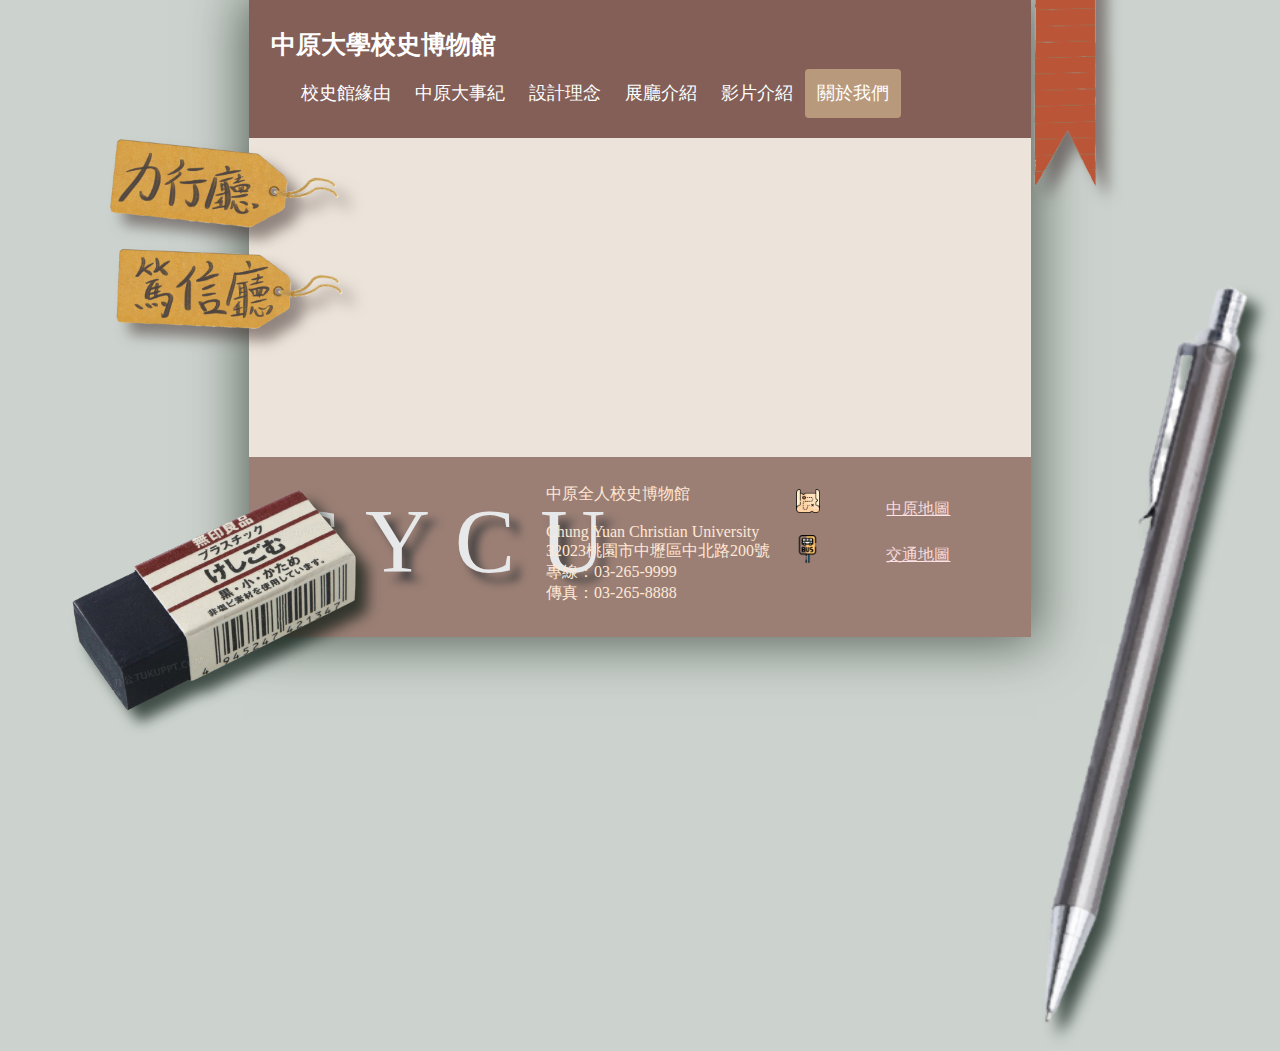
<file: Midterm/aboutUs.html>
<!DOCTYPE html>
<html lang="en">
<head>
    <meta charset="UTF-8">
    <meta http-equiv="X-UA-Compatible" content="IE=edge">
    <meta name="viewport" content="width=device-width, initial-scale=1.0">
    <title>aboutUs</title>
    <link rel="stylesheet" href="common.css">
    <style>
    </style>
</head>
<body>
    <div class="pen">
        <a href="index.html"><img src="img/筆.png"></a>
    </div>
    <div class="eraser">
        <a href="index.html"><img src="img/橡皮擦.png"></a>
    </div>
    <div class="bookmark">
        <a href="index.html"><img src="img/大書籤.png"></a>
    </div>  
    <div class="bookmark1">
        <a href="exhibition1.html"><img src="img/書籤1.png"></a>
    </div>
    <div class="bookmark2">
        <a href="exhibition2.html"><img src="img/書籤2.png"></a>
    </div>

    <div class="section">
        <header>
            <div class="header">
              <a href="index.html" class="logo">中原大學校史博物館</a>
              <div class="header-right">
                <a href="reason.html">校史館緣由</a>
                <a href="memorabilia.html">中原大事紀</a>
                <a href="designConcept.html">設計理念</a>
  
               <div class="dropdown">
                   <button class="dropbtn">展廳介紹
                   <i class="fa fa-caret-down"></i></button>             
                <div class="dropdown-content">
                  <a href="exhibition1.html">力行廳</a>
                  <a href="exhibition2.html">篤信廳</a>
                </div>
              </div>
  
                <a href="video.html">影片介紹</a>
                <a class="active" href="aboutUs.html">關於我們</a>
              </div>
            </div>
        </header>
        <iframe width="560" height="315" src="https://www.youtube.com/embed/mrKqDB1s8DA" title="YouTube video player" frameborder="0" allow="accelerometer; autoplay; clipboard-write; encrypted-media; gyroscope; picture-in-picture" allowfullscreen></iframe>


        <footer> 
          <div class="containerfooter">
            <div class="footertxt">
              CYCU
            </div>
            <div class="txt2">
              中原全人校史博物館<br>
              <br>
              Chung Yuan Christian University<br>
              32023桃園市中壢區中北路200號<br>
              專線：03-265-9999<br>
              傳真：03-265-8888
            </div>
            <div class="icon">
              <a href="https://www.cycu.edu.tw/campus.html" target="blank"><img src="img/map.png" alt="中原地圖" width="10%"></a>
              <div class="txt3"><a href="https://www.cycu.edu.tw/campus.html" target="blank">中原地圖</a></div>
              <br>
              <br>
              <a href="https://www.cycu.edu.tw/map.html" target="blank" class="bus"><img src="img/bus-stop.png" width="12%" ></a>
              <div class="txt3"><a href="https://www.cycu.edu.tw/map.html" target="blank">交通地圖</a></div>
            </div>
        
          </div>
        
        </footer>
    </div>
</body>
</html>
</file>
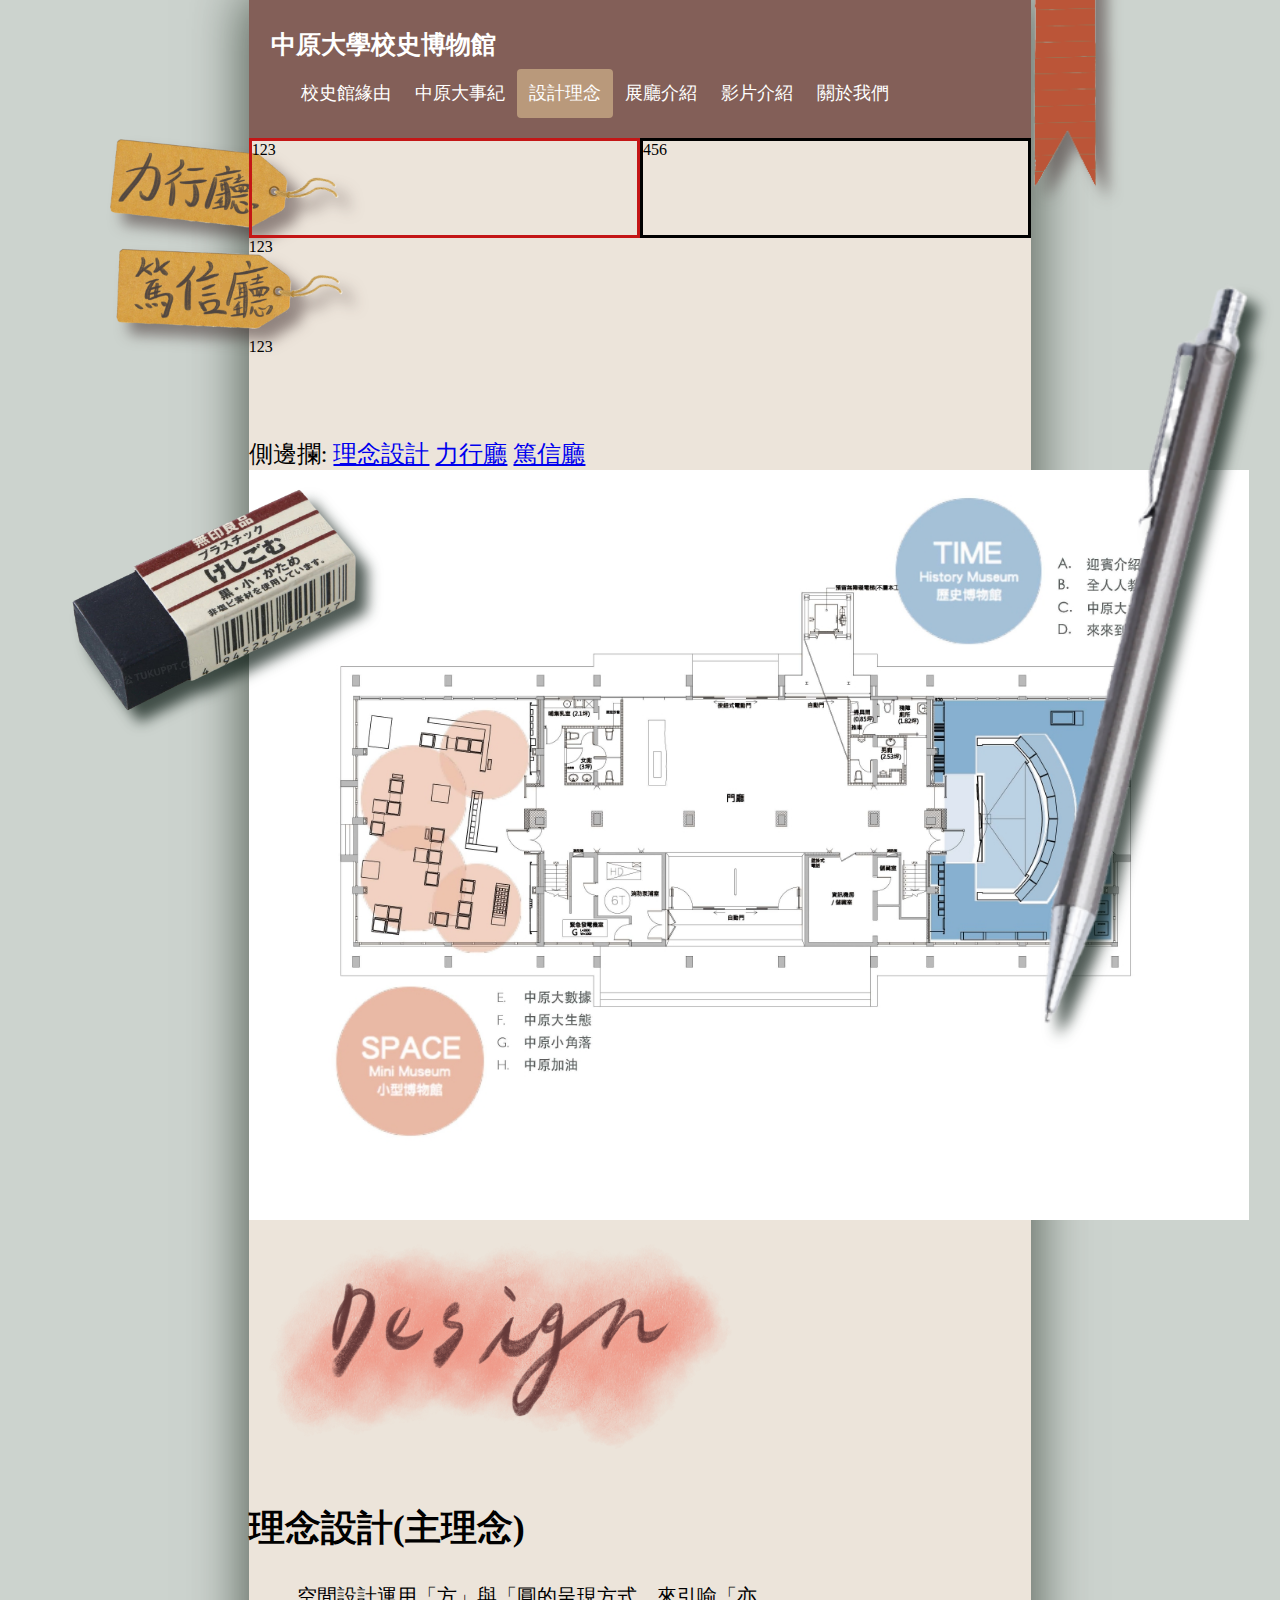
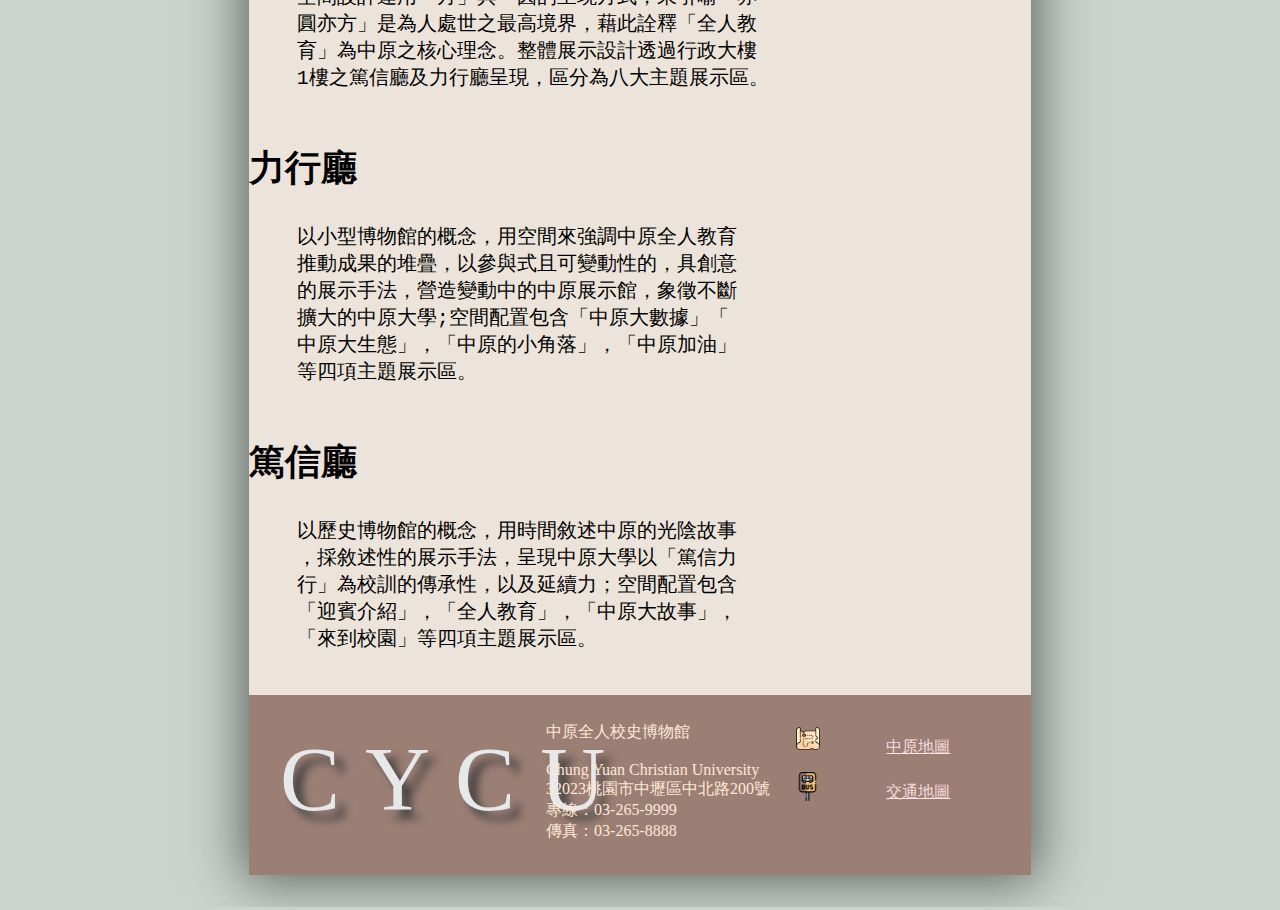
<file: Midterm/designConcept.html>
<!DOCTYPE html>
<html lang="en">
<head>
    <meta charset="UTF-8">
    <meta http-equiv="X-UA-Compatible" content="IE=edge">
    <meta name="viewport" content="width=device-width, initial-scale=1.0">
    <title>中原大事紀</title>
    <link rel="stylesheet" href="common.css">
    <link rel="stylesheet" href="designConcept.css">
    <style>
        .txt1{
            font-size:x-large;
        }
        .asd{
            font-size:x-large;
        }
    </style>
</head>
<body>
    <div class="pen">
        <a href="index.html"><img src="img/筆.png"></a>
    </div>
    <div class="eraser">
        <a href="index.html"><img src="img/橡皮擦.png"></a>
    </div>
    <div class="bookmark">
        <a href="index.html"><img src="img/大書籤.png"></a>
    </div>  
    <div class="bookmark1">
        <a href="exhibition1.html"><img src="img/書籤1.png"></a>
    </div>
    <div class="bookmark2">
        <a href="exhibition2.html"><img src="img/書籤2.png"></a>
    </div>


    <div class="section">
        <header>
            <div class="header">
              <a href="index.html" class="logo">中原大學校史博物館</a>
              <div class="header-right">
                <a href="reason.html">校史館緣由</a>
                <a href="memorabilia.html">中原大事紀</a>
                <a class="active" href="designConcept.html">設計理念</a>
  
               <div class="dropdown">
                   <button class="dropbtn">展廳介紹
                   <i class="fa fa-caret-down"></i></button>             
                <div class="dropdown-content">
                  <a href="exhibition1.html">力行廳</a>
                  <a href="exhibition2.html">篤信廳</a>
                </div>
              </div>
  
                <a href="video.html">影片介紹</a>
                <a href="aboutUs.html">關於我們</a>
              </div>
            </div>
          </header>

<div class="container">
  <div class="boxA">
    <div class="boxA1">
      123
    </div>
    <div class="boxA2">
      456
    </div>
  </div>
  <div class="boxB">
    123
  </div>
  <div class="boxC">
    123
  </div>
</div>






        <aside class="asd">
            側邊攔:
            <a href="#one">理念設計</a> 
            <a href="#two">力行廳</a> 
            <a href="#three">篤信廳</a> 
        </aside>
        <img src="img/平面圖.jpg" width="1000px"  alt="校史館平面圖" >
        <div class="txt1">
            <div>
                <img src="img/design.png" width="500px">
                <h2 id="one">理念設計(主理念)</h2>
                <pre>
    空間設計運用「方」與「圓的呈現方式，來引喻「亦
    圓亦方」是為人處世之最高境界，藉此詮釋「全人教
    育」為中原之核心理念。整體展示設計透過行政大樓
    1樓之篤信廳及力行廳呈現，區分為八大主題展示區。
                </pre>
            </div>
            <div>
                <h2 id="two">力行廳</h2>
                <pre>
    以小型博物館的概念，用空間來強調中原全人教育
    推動成果的堆疊，以參與式且可變動性的，具創意
    的展示手法，營造變動中的中原展示館，象徵不斷
    擴大的中原大學;空間配置包含「中原大數據」「
    中原大生態」，「中原的小角落」，「中原加油」
    等四項主題展示區。
                </pre>
            </div>
            <div>
                <h2 id="three">篤信廳</h2>
                <pre>
    以歷史博物館的概念，用時間敘述中原的光陰故事
    ，採敘述性的展示手法，呈現中原大學以「篤信力
    行」為校訓的傳承性，以及延續力；空間配置包含
    「迎賓介紹」，「全人教育」，「中原大故事」，
    「來到校園」等四項主題展示區。
                </pre>
            </div>
        </div>
        <footer> 
            <div class="containerfooter">
              <div class="footertxt">
                CYCU
              </div>
              <div class="txt2">
                中原全人校史博物館<br>
                <br>
                Chung Yuan Christian University<br>
                32023桃園市中壢區中北路200號<br>
                專線：03-265-9999<br>
                傳真：03-265-8888
              </div>
              <div class="icon">
                <a href="https://www.cycu.edu.tw/campus.html" target="blank"><img src="img/map.png" alt="中原地圖" width="10%"></a>
                <div class="txt3"><a href="https://www.cycu.edu.tw/campus.html" target="blank">中原地圖</a></div>
                <br>
                <br>
                <a href="https://www.cycu.edu.tw/map.html" target="blank" class="bus"><img src="img/bus-stop.png" width="12%" ></a>
                <div class="txt3"><a href="https://www.cycu.edu.tw/map.html" target="blank">交通地圖</a></div>
              </div>
          
            </div>
          
          </footer>
    </div>
</body>
</html>
</file>
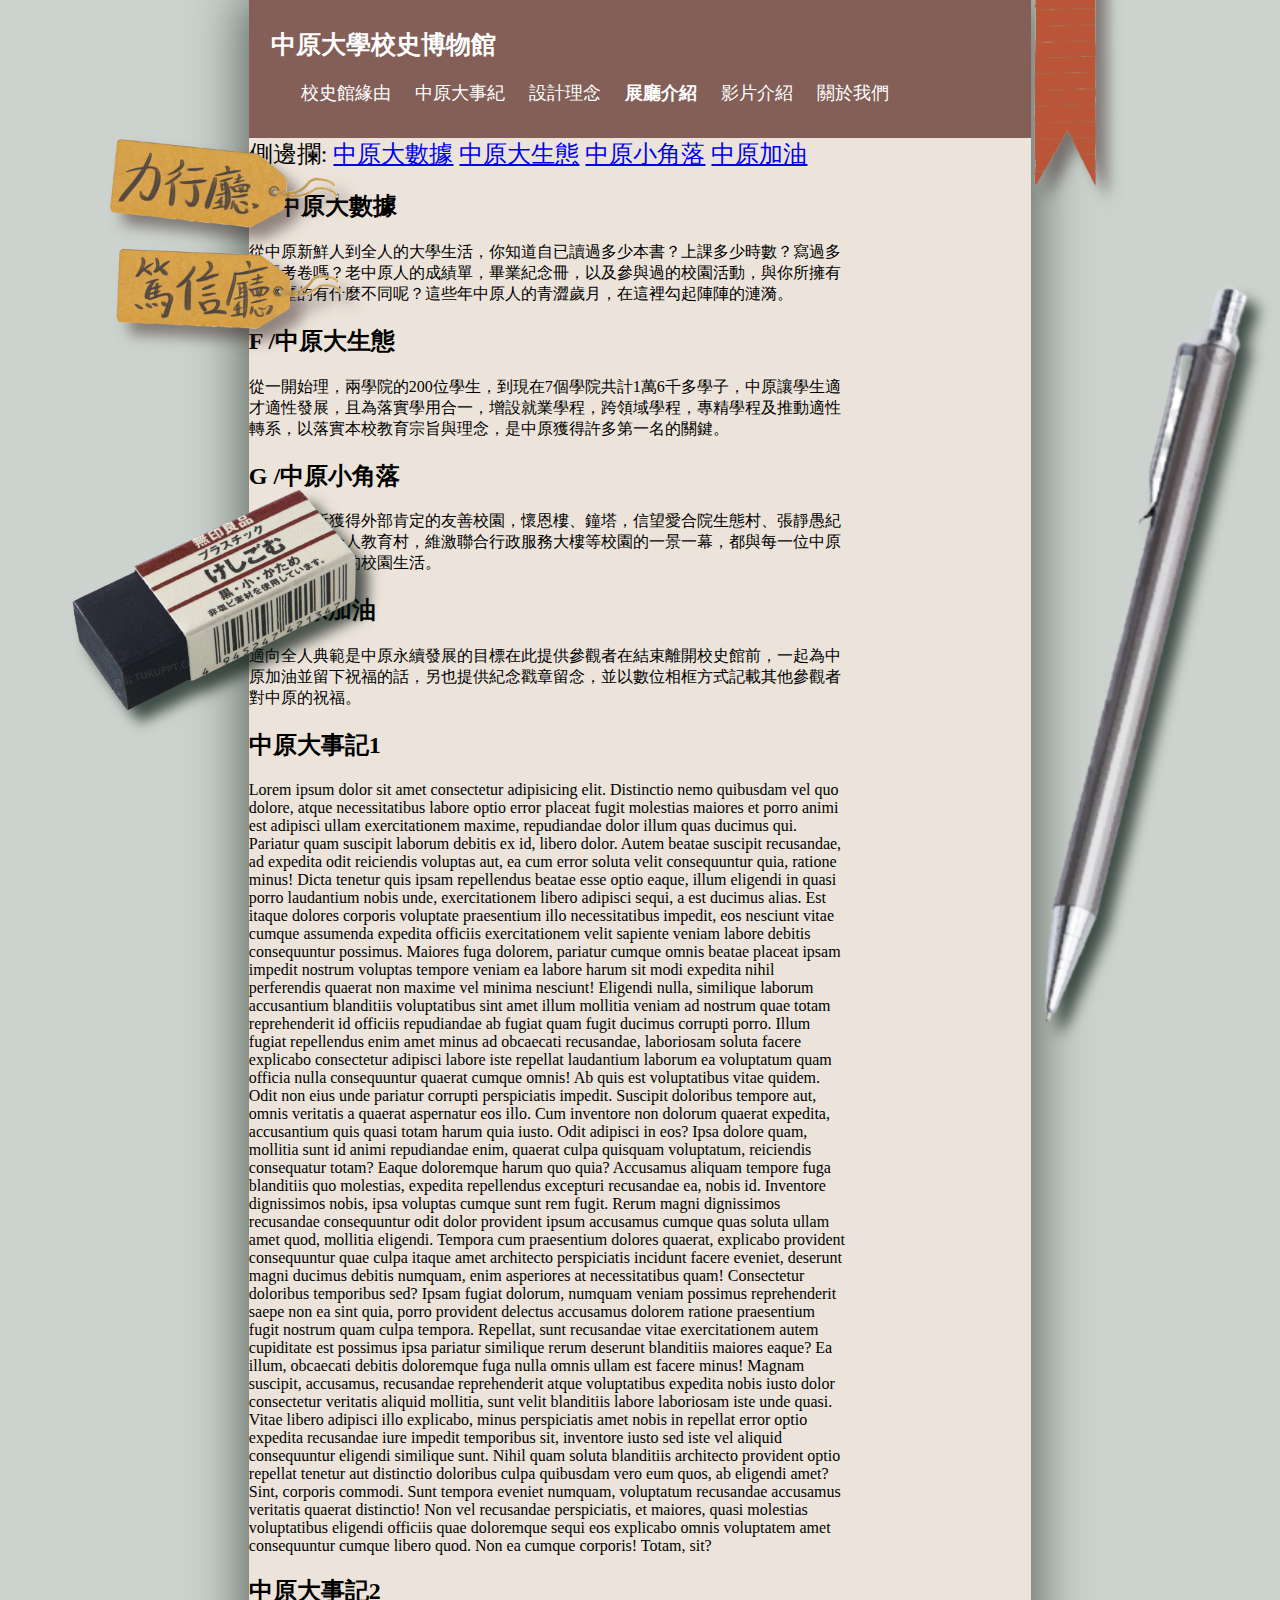
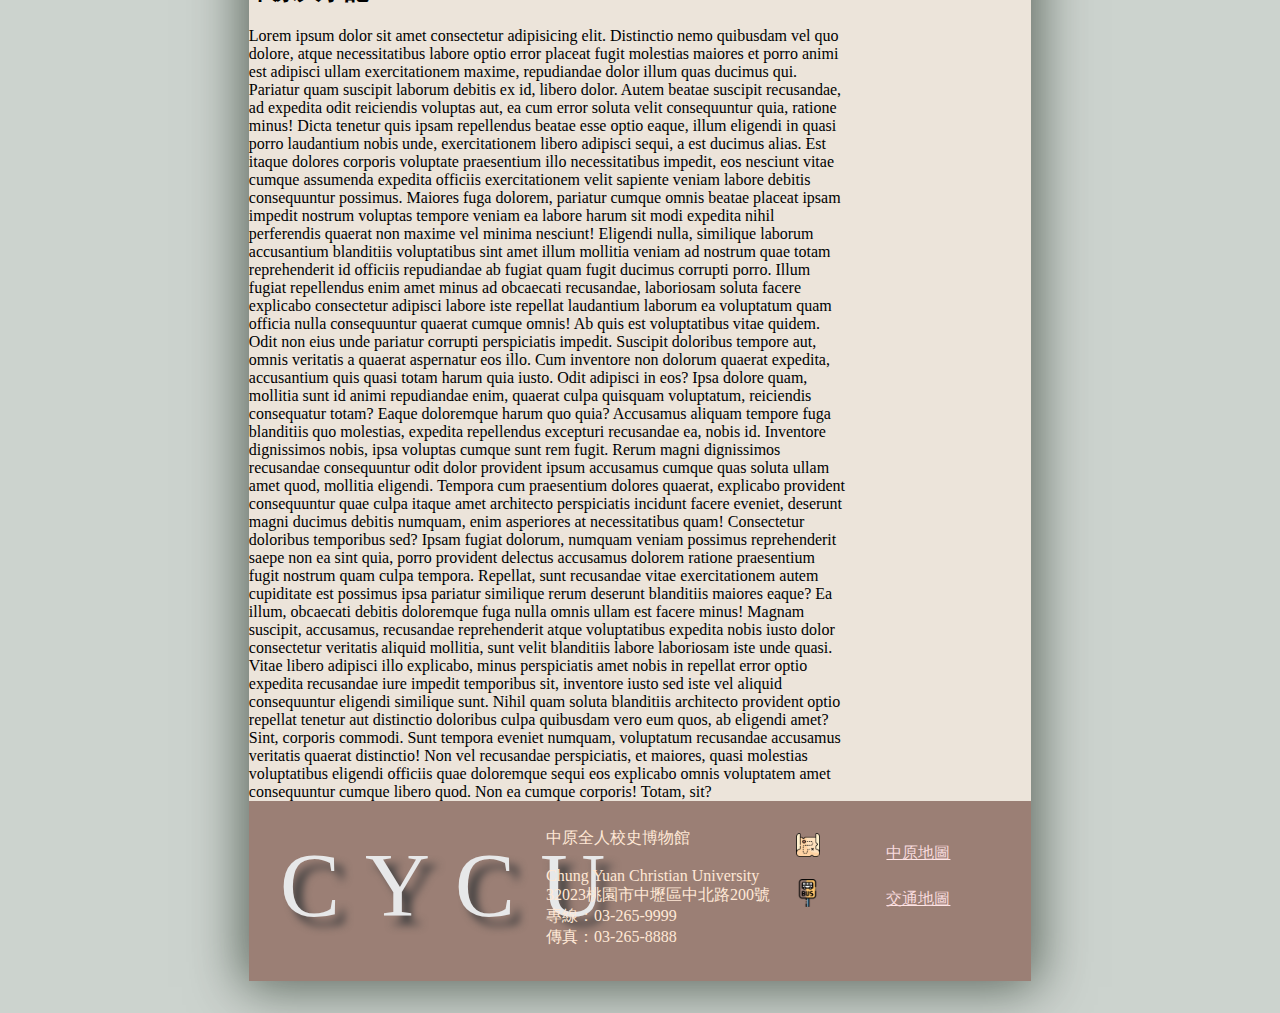
<file: Midterm/exhibition1.html>
<!DOCTYPE html>
<html lang="en">
<head>
    <meta charset="UTF-8">
    <meta http-equiv="X-UA-Compatible" content="IE=edge">
    <meta name="viewport" content="width=device-width, initial-scale=1.0">
    <title>力行廳</title>
    <link rel="stylesheet" href="common.css">
    <style>
    .container{
        width: 600px;
    }
    .asd{
        font-size:x-large;
    }       
    </style>
</head>
<body>
    <div class="pen">
        <a href="index.html"><img src="img/筆.png"></a>
    </div>
    <div class="eraser">
        <a href="index.html"><img src="img/橡皮擦.png"></a>
    </div>
    <div class="bookmark">
        <a href="index.html"><img src="img/大書籤.png"></a>
    </div>  
    <div class="bookmark1">
        <a href="exhibition1.html"><img src="img/書籤1.png"></a>
    </div>
    <div class="bookmark2">
        <a href="exhibition2.html"><img src="img/書籤2.png"></a>
    </div>
    <div class="section">
        <header>
            <div class="header">
              <a href="index.html" class="logo">中原大學校史博物館</a>
              <div class="header-right">
                <a href="reason.html">校史館緣由</a>
                <a href="memorabilia.html">中原大事紀</a>
                <a href="designConcept.html">設計理念</a>
  
               <div class="dropdown">
                   <button class="dropbtn"><b>展廳介紹</b>
                   <i class="fa fa-caret-down"></i></button>             
                <div class="dropdown-content">
                  <a class="active" href="exhibition1.html">力行廳</a>
                  <a href="exhibition2.html">篤信廳</a>
                </div>
              </div>
  
                <a href="video.html">影片介紹</a>
                <a href="aboutUs.html">關於我們</a>
              </div>
            </div>
          </header>
        <aside class="asd">
            側邊攔:
            <a href="#E">中原大數據</a> 
            <a href="#F">中原大生態</a> 
            <a href="#G">中原小角落</a> 
            <a href="#H">中原加油</a>
        </aside>
        <div class="container">
            <h2 id="E">E /中原大數據</h2>
            從中原新鮮人到全人的大學生活，你知道自已讀過多少本書？上課多少時數？寫過多少張考卷嗎？老中原人的成績單，畢業紀念冊，以及參與過的校園活動，與你所擁有或經歷的有什麼不同呢？這些年中原人的青澀歲月，在這裡勾起陣陣的漣漪。
            <h2 id="F">F /中原大生態</h2>
            從一開始理，兩學院的200位學生，到現在7個學院共計1萬6千多學子，中原讓學生適才適性發展，且為落實學用合一，增設就業學程，跨領域學程，專精學程及推動適性轉系，以落實本校教育宗旨與理念，是中原獲得許多第一名的關鍵。
            <h2 id="G">G /中原小角落</h2>
            中原是一所獲得外部肯定的友善校園，懷恩樓、鐘塔，信望愛合院生態村、張靜愚紀念圖書館，全人教育村，維激聯合行政服務大樓等校園的一景一幕，都與每一位中原人共織出璀璨的校園生活。
            <h2 id="H">H /中原加油</h2>
            適向全人典範是中原永續發展的目標在此提供參觀者在結束離開校史館前，一起為中原加油並留下祝福的話，另也提供紀念戳章留念，並以數位相框方式記載其他參觀者對中原的祝福。
            <h2>中原大事記1</h2>
            Lorem ipsum dolor sit amet consectetur adipisicing elit. Distinctio nemo quibusdam vel quo dolore, atque necessitatibus labore optio error placeat fugit molestias maiores et porro animi est adipisci ullam exercitationem maxime, repudiandae dolor illum quas ducimus qui. Pariatur quam suscipit laborum debitis ex id, libero dolor. Autem beatae suscipit recusandae, ad expedita odit reiciendis voluptas aut, ea cum error soluta velit consequuntur quia, ratione minus! Dicta tenetur quis ipsam repellendus beatae esse optio eaque, illum eligendi in quasi porro laudantium nobis unde, exercitationem libero adipisci sequi, a est ducimus alias. Est itaque dolores corporis voluptate praesentium illo necessitatibus impedit, eos nesciunt vitae cumque assumenda expedita officiis exercitationem velit sapiente veniam labore debitis consequuntur possimus. Maiores fuga dolorem, pariatur cumque omnis beatae placeat ipsam impedit nostrum voluptas tempore veniam ea labore harum sit modi expedita nihil perferendis quaerat non maxime vel minima nesciunt! Eligendi nulla, similique laborum accusantium blanditiis voluptatibus sint amet illum mollitia veniam ad nostrum quae totam reprehenderit id officiis repudiandae ab fugiat quam fugit ducimus corrupti porro. Illum fugiat repellendus enim amet minus ad obcaecati recusandae, laboriosam soluta facere explicabo consectetur adipisci labore iste repellat laudantium laborum ea voluptatum quam officia nulla consequuntur quaerat cumque omnis! Ab quis est voluptatibus vitae quidem. Odit non eius unde pariatur corrupti perspiciatis impedit. Suscipit doloribus tempore aut, omnis veritatis a quaerat aspernatur eos illo. Cum inventore non dolorum quaerat expedita, accusantium quis quasi totam harum quia iusto. Odit adipisci in eos? Ipsa dolore quam, mollitia sunt id animi repudiandae enim, quaerat culpa quisquam voluptatum, reiciendis consequatur totam? Eaque doloremque harum quo quia? Accusamus aliquam tempore fuga blanditiis quo molestias, expedita repellendus excepturi recusandae ea, nobis id. Inventore dignissimos nobis, ipsa voluptas cumque sunt rem fugit. Rerum magni dignissimos recusandae consequuntur odit dolor provident ipsum accusamus cumque quas soluta ullam amet quod, mollitia eligendi. Tempora cum praesentium dolores quaerat, explicabo provident consequuntur quae culpa itaque amet architecto perspiciatis incidunt facere eveniet, deserunt magni ducimus debitis numquam, enim asperiores at necessitatibus quam! Consectetur doloribus temporibus sed? Ipsam fugiat dolorum, numquam veniam possimus reprehenderit saepe non ea sint quia, porro provident delectus accusamus dolorem ratione praesentium fugit nostrum quam culpa tempora. Repellat, sunt recusandae vitae exercitationem autem cupiditate est possimus ipsa pariatur similique rerum deserunt blanditiis maiores eaque? Ea illum, obcaecati debitis doloremque fuga nulla omnis ullam est facere minus! Magnam suscipit, accusamus, recusandae reprehenderit atque voluptatibus expedita nobis iusto dolor consectetur veritatis aliquid mollitia, sunt velit blanditiis labore laboriosam iste unde quasi. Vitae libero adipisci illo explicabo, minus perspiciatis amet nobis in repellat error optio expedita recusandae iure impedit temporibus sit, inventore iusto sed iste vel aliquid consequuntur eligendi similique sunt. Nihil quam soluta blanditiis architecto provident optio repellat tenetur aut distinctio doloribus culpa quibusdam vero eum quos, ab eligendi amet? Sint, corporis commodi. Sunt tempora eveniet numquam, voluptatum recusandae accusamus veritatis quaerat distinctio! Non vel recusandae perspiciatis, et maiores, quasi molestias voluptatibus eligendi officiis quae doloremque sequi eos explicabo omnis voluptatem amet consequuntur cumque libero quod. Non ea cumque corporis! Totam, sit?
            <br>
            <h2>中原大事記2</h2>
            Lorem ipsum dolor sit amet consectetur adipisicing elit. Distinctio nemo quibusdam vel quo dolore, atque necessitatibus labore optio error placeat fugit molestias maiores et porro animi est adipisci ullam exercitationem maxime, repudiandae dolor illum quas ducimus qui. Pariatur quam suscipit laborum debitis ex id, libero dolor. Autem beatae suscipit recusandae, ad expedita odit reiciendis voluptas aut, ea cum error soluta velit consequuntur quia, ratione minus! Dicta tenetur quis ipsam repellendus beatae esse optio eaque, illum eligendi in quasi porro laudantium nobis unde, exercitationem libero adipisci sequi, a est ducimus alias. Est itaque dolores corporis voluptate praesentium illo necessitatibus impedit, eos nesciunt vitae cumque assumenda expedita officiis exercitationem velit sapiente veniam labore debitis consequuntur possimus. Maiores fuga dolorem, pariatur cumque omnis beatae placeat ipsam impedit nostrum voluptas tempore veniam ea labore harum sit modi expedita nihil perferendis quaerat non maxime vel minima nesciunt! Eligendi nulla, similique laborum accusantium blanditiis voluptatibus sint amet illum mollitia veniam ad nostrum quae totam reprehenderit id officiis repudiandae ab fugiat quam fugit ducimus corrupti porro. Illum fugiat repellendus enim amet minus ad obcaecati recusandae, laboriosam soluta facere explicabo consectetur adipisci labore iste repellat laudantium laborum ea voluptatum quam officia nulla consequuntur quaerat cumque omnis! Ab quis est voluptatibus vitae quidem. Odit non eius unde pariatur corrupti perspiciatis impedit. Suscipit doloribus tempore aut, omnis veritatis a quaerat aspernatur eos illo. Cum inventore non dolorum quaerat expedita, accusantium quis quasi totam harum quia iusto. Odit adipisci in eos? Ipsa dolore quam, mollitia sunt id animi repudiandae enim, quaerat culpa quisquam voluptatum, reiciendis consequatur totam? Eaque doloremque harum quo quia? Accusamus aliquam tempore fuga blanditiis quo molestias, expedita repellendus excepturi recusandae ea, nobis id. Inventore dignissimos nobis, ipsa voluptas cumque sunt rem fugit. Rerum magni dignissimos recusandae consequuntur odit dolor provident ipsum accusamus cumque quas soluta ullam amet quod, mollitia eligendi. Tempora cum praesentium dolores quaerat, explicabo provident consequuntur quae culpa itaque amet architecto perspiciatis incidunt facere eveniet, deserunt magni ducimus debitis numquam, enim asperiores at necessitatibus quam! Consectetur doloribus temporibus sed? Ipsam fugiat dolorum, numquam veniam possimus reprehenderit saepe non ea sint quia, porro provident delectus accusamus dolorem ratione praesentium fugit nostrum quam culpa tempora. Repellat, sunt recusandae vitae exercitationem autem cupiditate est possimus ipsa pariatur similique rerum deserunt blanditiis maiores eaque? Ea illum, obcaecati debitis doloremque fuga nulla omnis ullam est facere minus! Magnam suscipit, accusamus, recusandae reprehenderit atque voluptatibus expedita nobis iusto dolor consectetur veritatis aliquid mollitia, sunt velit blanditiis labore laboriosam iste unde quasi. Vitae libero adipisci illo explicabo, minus perspiciatis amet nobis in repellat error optio expedita recusandae iure impedit temporibus sit, inventore iusto sed iste vel aliquid consequuntur eligendi similique sunt. Nihil quam soluta blanditiis architecto provident optio repellat tenetur aut distinctio doloribus culpa quibusdam vero eum quos, ab eligendi amet? Sint, corporis commodi. Sunt tempora eveniet numquam, voluptatum recusandae accusamus veritatis quaerat distinctio! Non vel recusandae perspiciatis, et maiores, quasi molestias voluptatibus eligendi officiis quae doloremque sequi eos explicabo omnis voluptatem amet consequuntur cumque libero quod. Non ea cumque corporis! Totam, sit?

        </div>

        <footer> 
          <div class="containerfooter">
            <div class="footertxt">
              CYCU
            </div>
            <div class="txt2">
              中原全人校史博物館<br>
              <br>
              Chung Yuan Christian University<br>
              32023桃園市中壢區中北路200號<br>
              專線：03-265-9999<br>
              傳真：03-265-8888
            </div>
            <div class="icon">
              <a href="https://www.cycu.edu.tw/campus.html" target="blank"><img src="img/map.png" alt="中原地圖" width="10%"></a>
              <div class="txt3"><a href="https://www.cycu.edu.tw/campus.html" target="blank">中原地圖</a></div>
              <br>
              <br>
              <a href="https://www.cycu.edu.tw/map.html" target="blank" class="bus"><img src="img/bus-stop.png" width="12%" ></a>
              <div class="txt3"><a href="https://www.cycu.edu.tw/map.html" target="blank">交通地圖</a></div>
            </div>
        
          </div>
        
        </footer>
    </div>
</body>
</html>
</file>
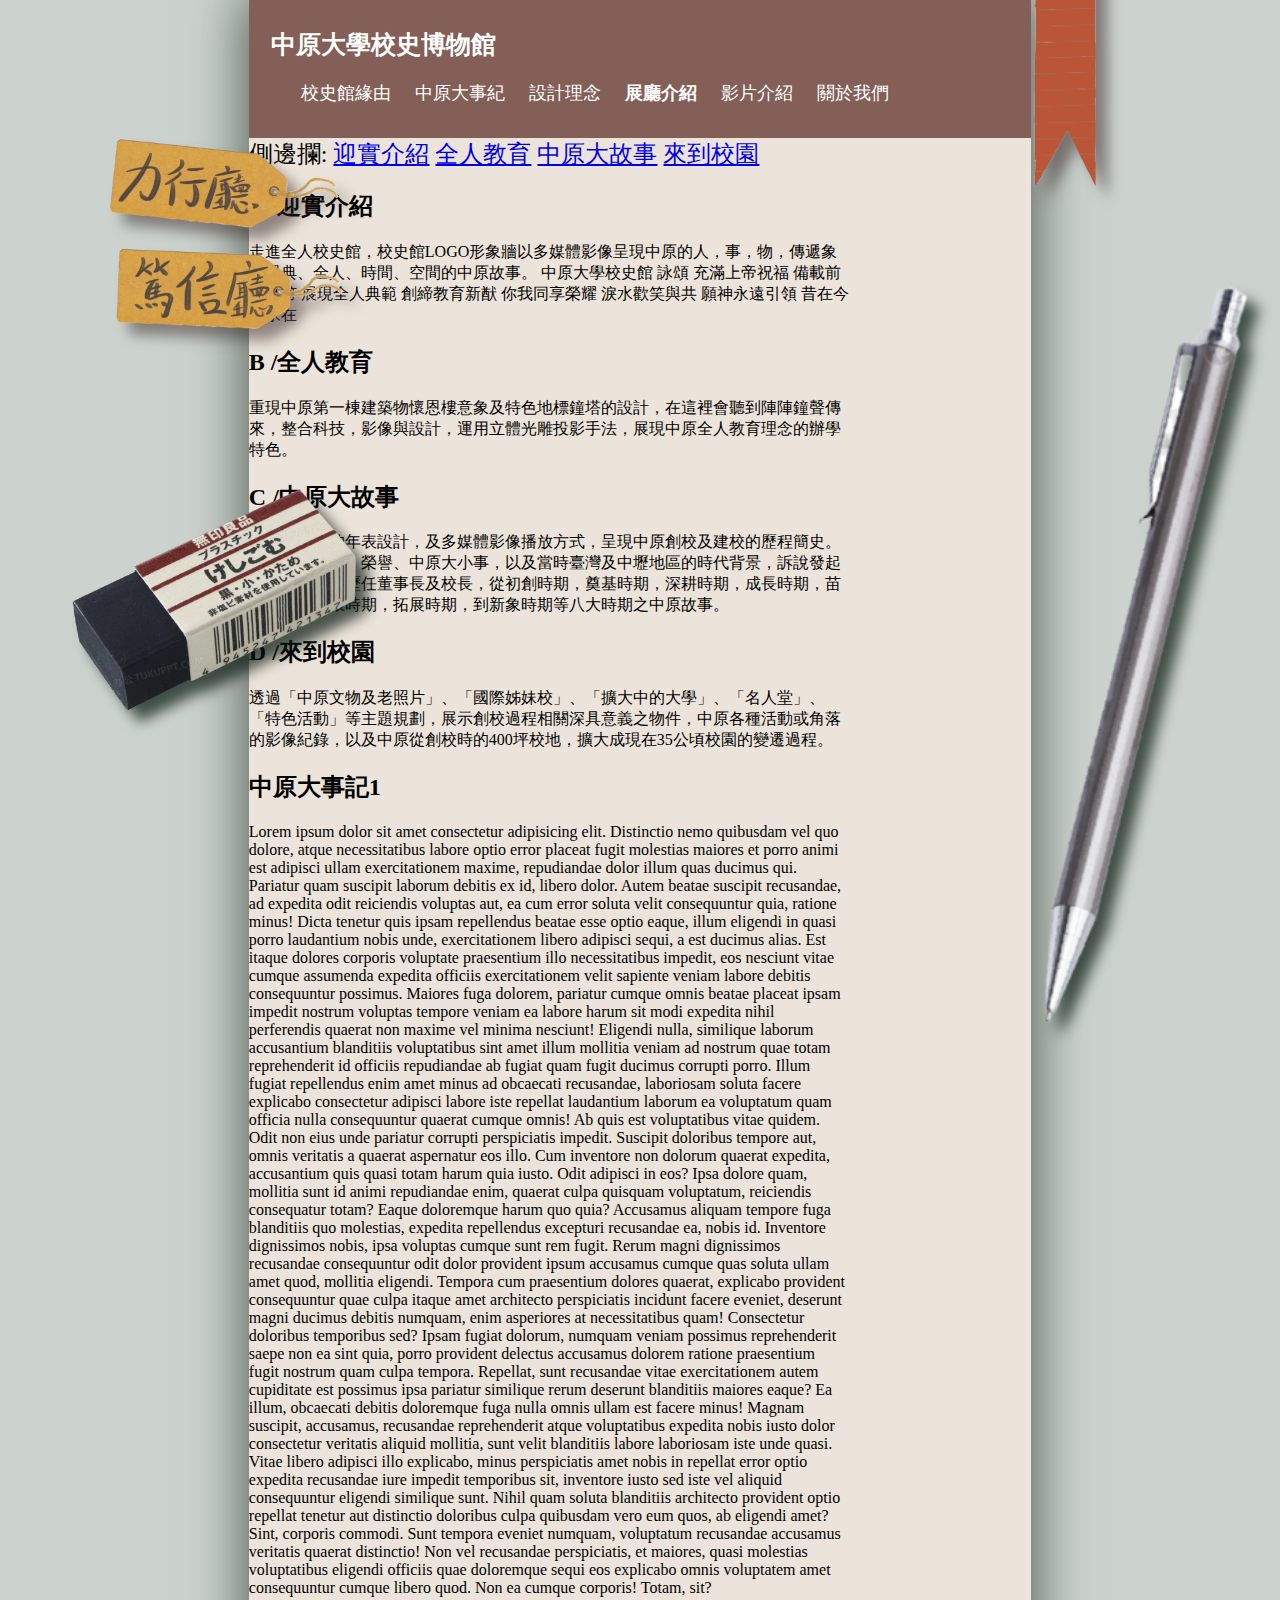
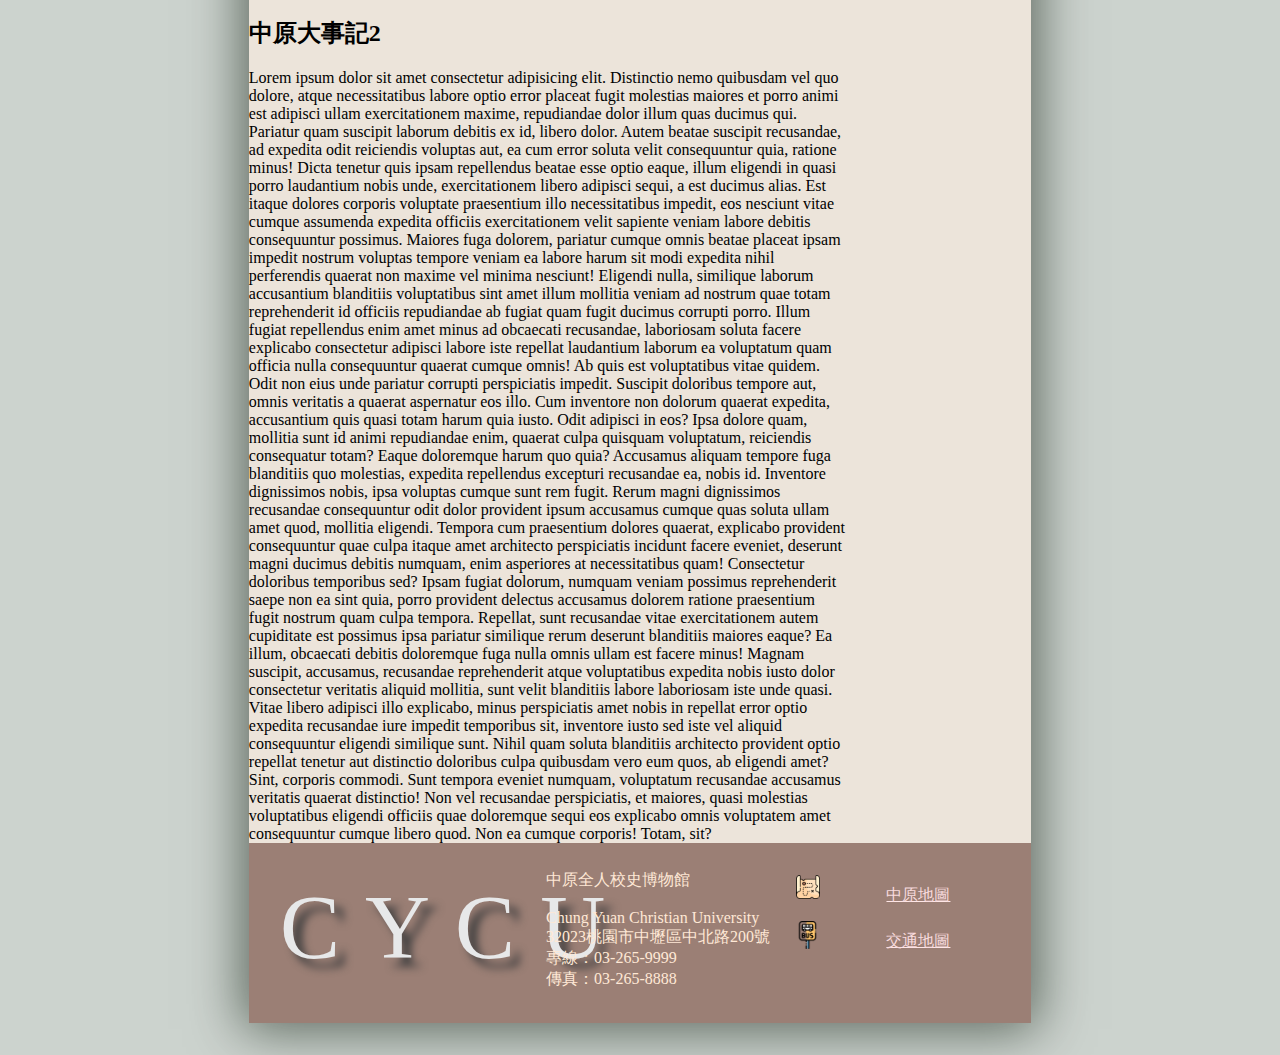
<file: Midterm/exhibition2.html>
<!DOCTYPE html>
<html lang="en">
<head>
    <meta charset="UTF-8">
    <meta http-equiv="X-UA-Compatible" content="IE=edge">
    <meta name="viewport" content="width=device-width, initial-scale=1.0">
    <title>篤信廳</title>
    <link rel="stylesheet" href="common.css">
    <style>
    .container{
        width: 600px;
    }
    .asd{
        font-size:x-large;
    }         
    </style>
</head>
<body>
    <div class="pen">
        <a href="index.html"><img src="img/筆.png"></a>
    </div>
    <div class="eraser">
        <a href="index.html"><img src="img/橡皮擦.png"></a>
    </div>
    <div class="bookmark">
        <a href="index.html"><img src="img/大書籤.png"></a>
    </div>  
    <div class="bookmark1">
        <a href="exhibition1.html"><img src="img/書籤1.png"></a>
    </div>
    <div class="bookmark2">
        <a href="exhibition2.html"><img src="img/書籤2.png"></a>
    </div>
    <div class="section">
        <header>
            <div class="header">
              <a href="index.html" class="logo">中原大學校史博物館</a>
              <div class="header-right">
                <a href="reason.html">校史館緣由</a>
                <a href="memorabilia.html">中原大事紀</a>
                <a href="designConcept.html">設計理念</a>
  
               <div class="dropdown">
                   <button class="dropbtn"><b>展廳介紹</b>
                   <i class="fa fa-caret-down"></i></button>             
                <div class="dropdown-content">
                  <a href="exhibition1.html">力行廳</a>
                  <a class="active" href="exhibition2.html">篤信廳</a>
                </div>
              </div>
  
                <a href="video.html">影片介紹</a>
                <a href="aboutUs.html">關於我們</a>
              </div>
            </div>
          </header>
        <aside class="asd">
            側邊攔:
            <a href="#A">迎實介紹</a> 
            <a href="#B">全人教育</a> 
            <a href="#C">中原大故事</a> 
            <a href="#D">來到校園</a>
        </aside>

        <div class="container">
            <h2 id="A">A /迎實介紹</h2>
            走進全人校史館，校史館LOGO形象牆以多媒體影像呈現中原的人，事，物，傳遞象徵恩典、全人、時間、空間的中原故事。

            中原大學校史館 詠頌
            充滿上帝祝福 備載前賢足跡
            展現全人典範 創締教育新猷
            你我同享榮耀 淚水歡笑與共
            願神永遠引領 昔在今在永在
            <h2 id="B">B /全人教育</h2>
            重現中原第一棟建築物懷恩樓意象及特色地標鐘塔的設計，在這裡會聽到陣陣鐘聲傳來，整合科技，影像與設計，運用立體光雕投影手法，展現中原全人教育理念的辦學特色。
            <h2 id="C">C /中原大故事</h2>
            以弧線造型的年表設計，及多媒體影像播放方式，呈現中原創校及建校的歷程簡史。以時、人、事、榮譽、中原大小事，以及當時臺灣及中壢地區的時代背景，訴說發起人，創辦人，歷任董事長及校長，從初創時期，奠基時期，深耕時期，成長時期，苗壯時期，擴張時期，拓展時期，到新象時期等八大時期之中原故事。
            <h2 id="D">D /來到校園</h2>
            透過「中原文物及老照片」、「國際姊妹校」、「擴大中的大學」、「名人堂」、「特色活動」等主題規劃，展示創校過程相關深具意義之物件，中原各種活動或角落的影像紀錄，以及中原從創校時的400坪校地，擴大成現在35公頃校園的變遷過程。
            <h2>中原大事記1</h2>
            Lorem ipsum dolor sit amet consectetur adipisicing elit. Distinctio nemo quibusdam vel quo dolore, atque necessitatibus labore optio error placeat fugit molestias maiores et porro animi est adipisci ullam exercitationem maxime, repudiandae dolor illum quas ducimus qui. Pariatur quam suscipit laborum debitis ex id, libero dolor. Autem beatae suscipit recusandae, ad expedita odit reiciendis voluptas aut, ea cum error soluta velit consequuntur quia, ratione minus! Dicta tenetur quis ipsam repellendus beatae esse optio eaque, illum eligendi in quasi porro laudantium nobis unde, exercitationem libero adipisci sequi, a est ducimus alias. Est itaque dolores corporis voluptate praesentium illo necessitatibus impedit, eos nesciunt vitae cumque assumenda expedita officiis exercitationem velit sapiente veniam labore debitis consequuntur possimus. Maiores fuga dolorem, pariatur cumque omnis beatae placeat ipsam impedit nostrum voluptas tempore veniam ea labore harum sit modi expedita nihil perferendis quaerat non maxime vel minima nesciunt! Eligendi nulla, similique laborum accusantium blanditiis voluptatibus sint amet illum mollitia veniam ad nostrum quae totam reprehenderit id officiis repudiandae ab fugiat quam fugit ducimus corrupti porro. Illum fugiat repellendus enim amet minus ad obcaecati recusandae, laboriosam soluta facere explicabo consectetur adipisci labore iste repellat laudantium laborum ea voluptatum quam officia nulla consequuntur quaerat cumque omnis! Ab quis est voluptatibus vitae quidem. Odit non eius unde pariatur corrupti perspiciatis impedit. Suscipit doloribus tempore aut, omnis veritatis a quaerat aspernatur eos illo. Cum inventore non dolorum quaerat expedita, accusantium quis quasi totam harum quia iusto. Odit adipisci in eos? Ipsa dolore quam, mollitia sunt id animi repudiandae enim, quaerat culpa quisquam voluptatum, reiciendis consequatur totam? Eaque doloremque harum quo quia? Accusamus aliquam tempore fuga blanditiis quo molestias, expedita repellendus excepturi recusandae ea, nobis id. Inventore dignissimos nobis, ipsa voluptas cumque sunt rem fugit. Rerum magni dignissimos recusandae consequuntur odit dolor provident ipsum accusamus cumque quas soluta ullam amet quod, mollitia eligendi. Tempora cum praesentium dolores quaerat, explicabo provident consequuntur quae culpa itaque amet architecto perspiciatis incidunt facere eveniet, deserunt magni ducimus debitis numquam, enim asperiores at necessitatibus quam! Consectetur doloribus temporibus sed? Ipsam fugiat dolorum, numquam veniam possimus reprehenderit saepe non ea sint quia, porro provident delectus accusamus dolorem ratione praesentium fugit nostrum quam culpa tempora. Repellat, sunt recusandae vitae exercitationem autem cupiditate est possimus ipsa pariatur similique rerum deserunt blanditiis maiores eaque? Ea illum, obcaecati debitis doloremque fuga nulla omnis ullam est facere minus! Magnam suscipit, accusamus, recusandae reprehenderit atque voluptatibus expedita nobis iusto dolor consectetur veritatis aliquid mollitia, sunt velit blanditiis labore laboriosam iste unde quasi. Vitae libero adipisci illo explicabo, minus perspiciatis amet nobis in repellat error optio expedita recusandae iure impedit temporibus sit, inventore iusto sed iste vel aliquid consequuntur eligendi similique sunt. Nihil quam soluta blanditiis architecto provident optio repellat tenetur aut distinctio doloribus culpa quibusdam vero eum quos, ab eligendi amet? Sint, corporis commodi. Sunt tempora eveniet numquam, voluptatum recusandae accusamus veritatis quaerat distinctio! Non vel recusandae perspiciatis, et maiores, quasi molestias voluptatibus eligendi officiis quae doloremque sequi eos explicabo omnis voluptatem amet consequuntur cumque libero quod. Non ea cumque corporis! Totam, sit?
            <br>
            <h2>中原大事記2</h2>
            Lorem ipsum dolor sit amet consectetur adipisicing elit. Distinctio nemo quibusdam vel quo dolore, atque necessitatibus labore optio error placeat fugit molestias maiores et porro animi est adipisci ullam exercitationem maxime, repudiandae dolor illum quas ducimus qui. Pariatur quam suscipit laborum debitis ex id, libero dolor. Autem beatae suscipit recusandae, ad expedita odit reiciendis voluptas aut, ea cum error soluta velit consequuntur quia, ratione minus! Dicta tenetur quis ipsam repellendus beatae esse optio eaque, illum eligendi in quasi porro laudantium nobis unde, exercitationem libero adipisci sequi, a est ducimus alias. Est itaque dolores corporis voluptate praesentium illo necessitatibus impedit, eos nesciunt vitae cumque assumenda expedita officiis exercitationem velit sapiente veniam labore debitis consequuntur possimus. Maiores fuga dolorem, pariatur cumque omnis beatae placeat ipsam impedit nostrum voluptas tempore veniam ea labore harum sit modi expedita nihil perferendis quaerat non maxime vel minima nesciunt! Eligendi nulla, similique laborum accusantium blanditiis voluptatibus sint amet illum mollitia veniam ad nostrum quae totam reprehenderit id officiis repudiandae ab fugiat quam fugit ducimus corrupti porro. Illum fugiat repellendus enim amet minus ad obcaecati recusandae, laboriosam soluta facere explicabo consectetur adipisci labore iste repellat laudantium laborum ea voluptatum quam officia nulla consequuntur quaerat cumque omnis! Ab quis est voluptatibus vitae quidem. Odit non eius unde pariatur corrupti perspiciatis impedit. Suscipit doloribus tempore aut, omnis veritatis a quaerat aspernatur eos illo. Cum inventore non dolorum quaerat expedita, accusantium quis quasi totam harum quia iusto. Odit adipisci in eos? Ipsa dolore quam, mollitia sunt id animi repudiandae enim, quaerat culpa quisquam voluptatum, reiciendis consequatur totam? Eaque doloremque harum quo quia? Accusamus aliquam tempore fuga blanditiis quo molestias, expedita repellendus excepturi recusandae ea, nobis id. Inventore dignissimos nobis, ipsa voluptas cumque sunt rem fugit. Rerum magni dignissimos recusandae consequuntur odit dolor provident ipsum accusamus cumque quas soluta ullam amet quod, mollitia eligendi. Tempora cum praesentium dolores quaerat, explicabo provident consequuntur quae culpa itaque amet architecto perspiciatis incidunt facere eveniet, deserunt magni ducimus debitis numquam, enim asperiores at necessitatibus quam! Consectetur doloribus temporibus sed? Ipsam fugiat dolorum, numquam veniam possimus reprehenderit saepe non ea sint quia, porro provident delectus accusamus dolorem ratione praesentium fugit nostrum quam culpa tempora. Repellat, sunt recusandae vitae exercitationem autem cupiditate est possimus ipsa pariatur similique rerum deserunt blanditiis maiores eaque? Ea illum, obcaecati debitis doloremque fuga nulla omnis ullam est facere minus! Magnam suscipit, accusamus, recusandae reprehenderit atque voluptatibus expedita nobis iusto dolor consectetur veritatis aliquid mollitia, sunt velit blanditiis labore laboriosam iste unde quasi. Vitae libero adipisci illo explicabo, minus perspiciatis amet nobis in repellat error optio expedita recusandae iure impedit temporibus sit, inventore iusto sed iste vel aliquid consequuntur eligendi similique sunt. Nihil quam soluta blanditiis architecto provident optio repellat tenetur aut distinctio doloribus culpa quibusdam vero eum quos, ab eligendi amet? Sint, corporis commodi. Sunt tempora eveniet numquam, voluptatum recusandae accusamus veritatis quaerat distinctio! Non vel recusandae perspiciatis, et maiores, quasi molestias voluptatibus eligendi officiis quae doloremque sequi eos explicabo omnis voluptatem amet consequuntur cumque libero quod. Non ea cumque corporis! Totam, sit?
        </div>

        <footer> 
          <div class="containerfooter">
            <div class="footertxt">
              CYCU
            </div>
            <div class="txt2">
              中原全人校史博物館<br>
              <br>
              Chung Yuan Christian University<br>
              32023桃園市中壢區中北路200號<br>
              專線：03-265-9999<br>
              傳真：03-265-8888
            </div>
            <div class="icon">
              <a href="https://www.cycu.edu.tw/campus.html" target="blank"><img src="img/map.png" alt="中原地圖" width="10%"></a>
              <div class="txt3"><a href="https://www.cycu.edu.tw/campus.html" target="blank">中原地圖</a></div>
              <br>
              <br>
              <a href="https://www.cycu.edu.tw/map.html" target="blank" class="bus"><img src="img/bus-stop.png" width="12%" ></a>
              <div class="txt3"><a href="https://www.cycu.edu.tw/map.html" target="blank">交通地圖</a></div>
            </div>
        
          </div>
        
        </footer>
    </div>
</body>
</html>
</file>
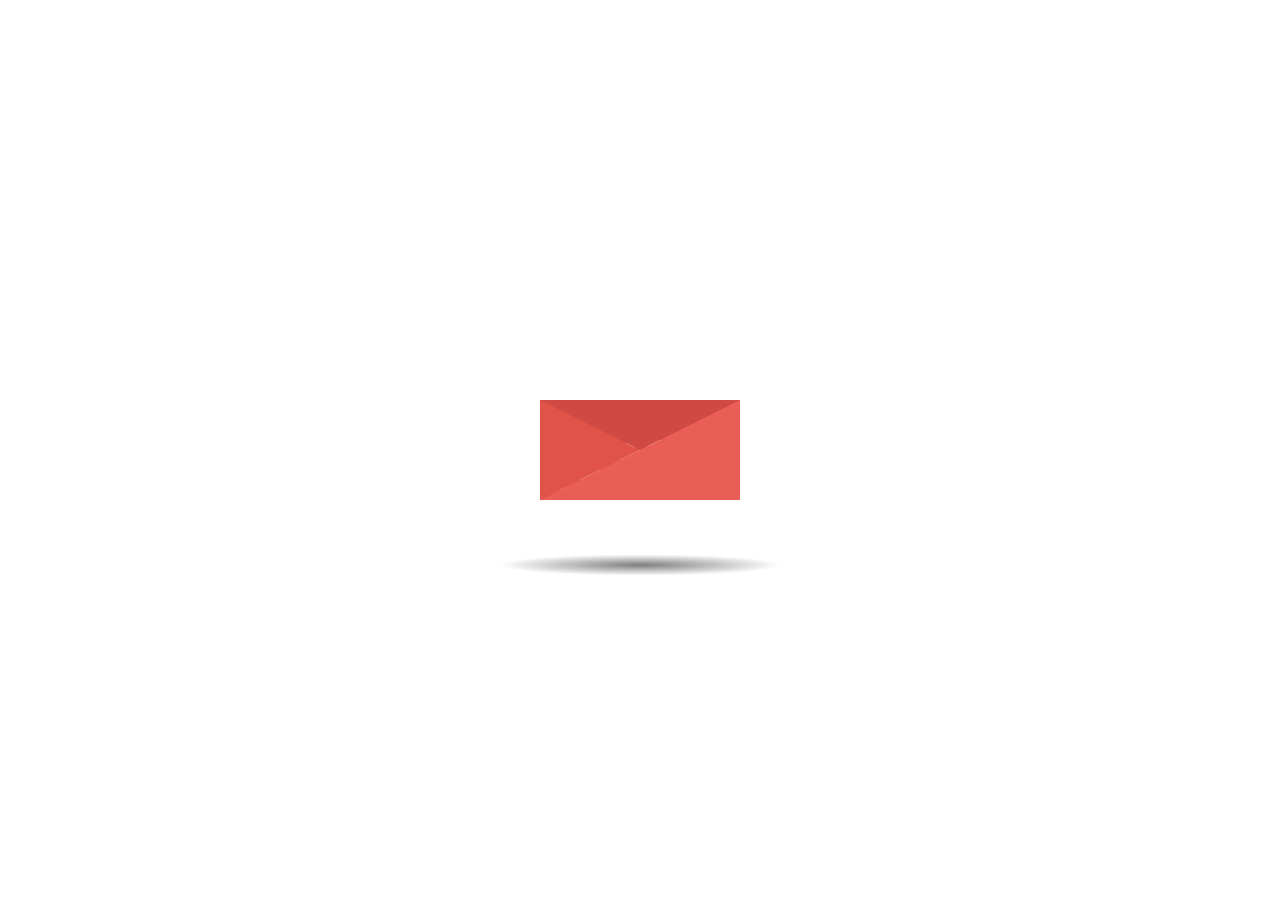
<file: Midterm/letter.html>
<!DOCTYPE html>
<html lang="en">
<head>
    <meta charset="UTF-8">
    <meta http-equiv="X-UA-Compatible" content="IE=edge">
    <meta name="viewport" content="width=device-width, initial-scale=1.0">
    <title>Document</title>
    <link type="text/css" rel="stylesheet" href="letter.css">
</head>
<body>
    <div class="image">
        <div class="animated-mail">
          <div class="back-fold"></div>
          <div class="letter">
            <div class="letter-border"></div>
            <div class="letter-title"></div>
            <div class="letter-context"></div>
            <div class="letter-stamp">
              <div class="letter-stamp-inner"></div>
            </div>
          </div>
          <div class="top-fold"></div>
          <div class="body"></div>
          <div class="left-fold"></div>
        </div>
        <div class="shadow"></div>
      </div>
    </div>
</body>
</html>
</file>
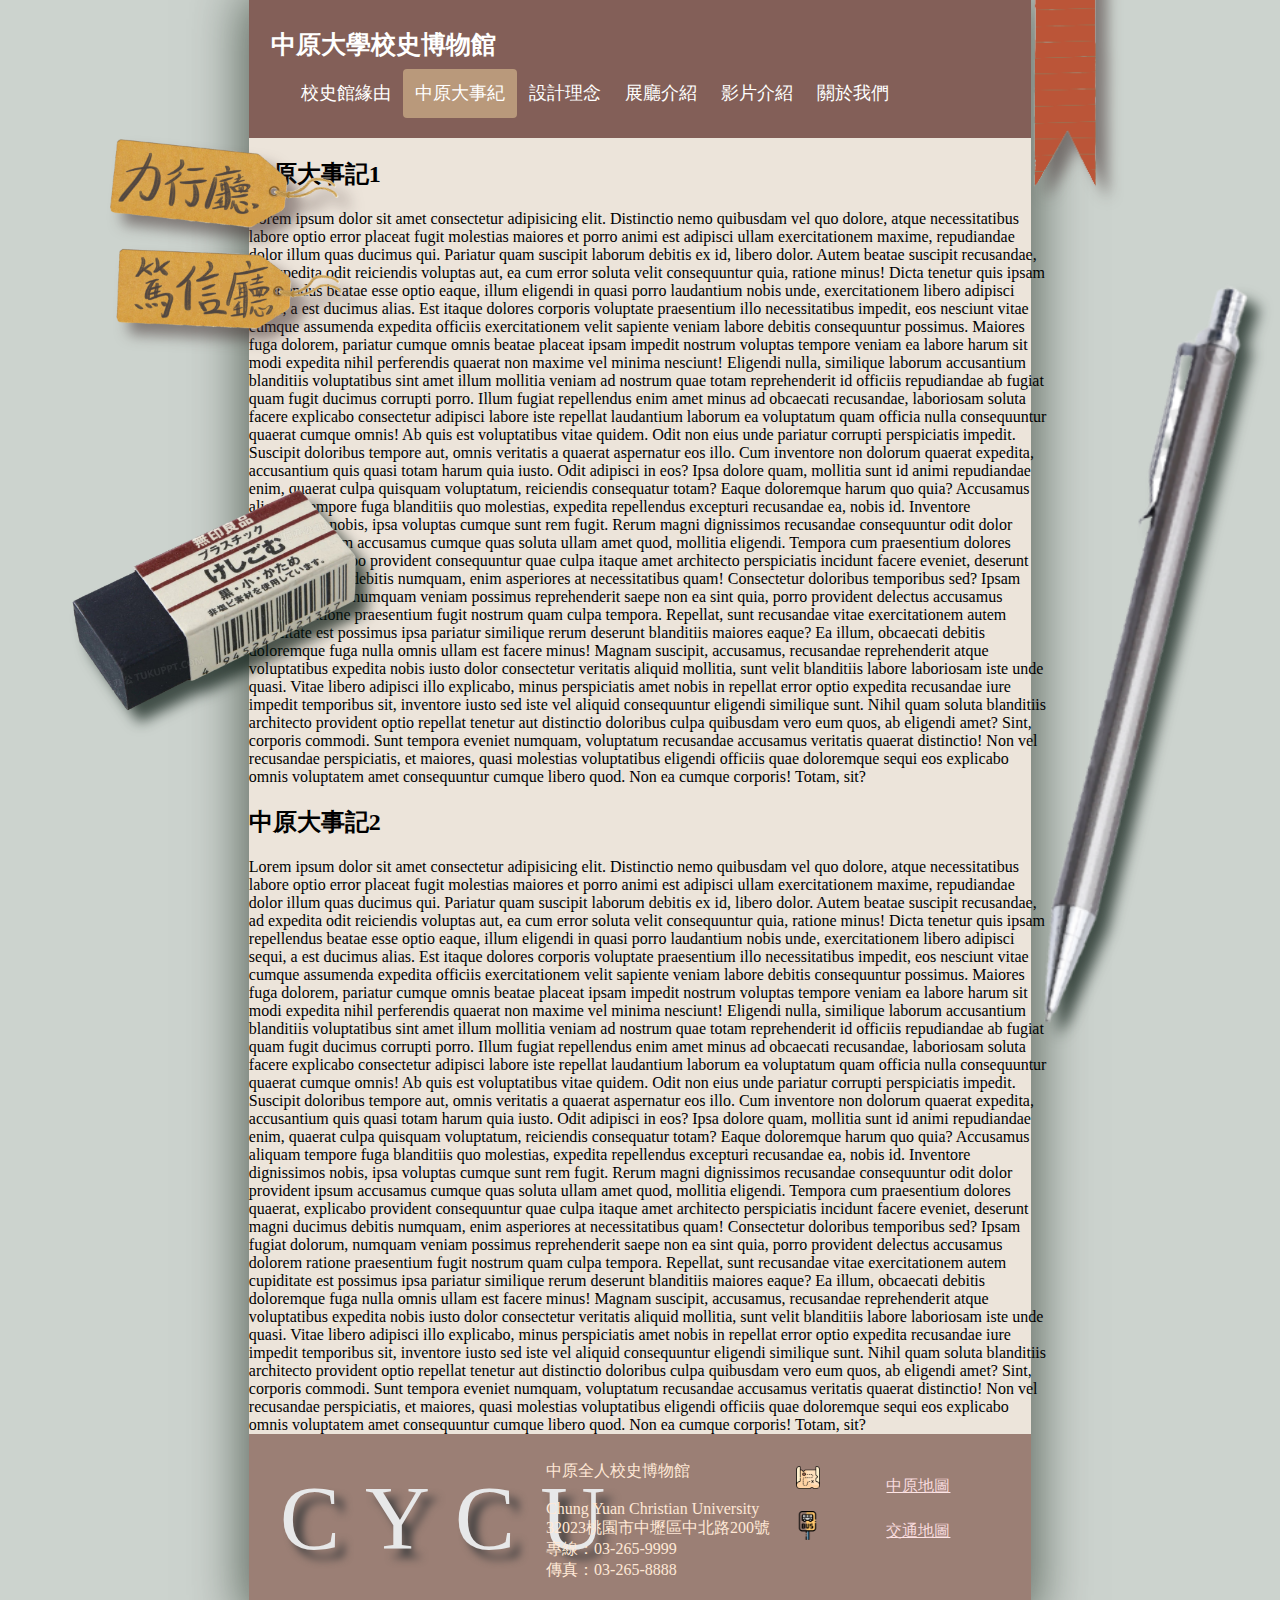
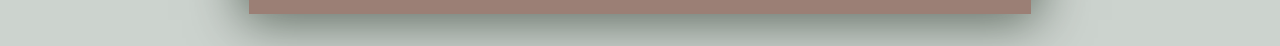
<file: Midterm/memorabilia.html>
<!DOCTYPE html>
<html lang="en">
<head>
    <meta charset="UTF-8">
    <meta http-equiv="X-UA-Compatible" content="IE=edge">
    <meta name="viewport" content="width=device-width, initial-scale=1.0">
    <title>memorabilia</title>
    <link rel="stylesheet" href="common.css">
    <style>
.container{
    width: 800px;
}
    </style>
</head>
<body>
    <div class="pen">
        <a href="index.html"><img src="img/筆.png"></a>
    </div>
    <div class="eraser">
        <a href="index.html"><img src="img/橡皮擦.png"></a>
    </div>
    <div class="bookmark">
        <a href="index.html"><img src="img/大書籤.png"></a>
    </div>

    
    <div class="bookmark1">
        <a href="exhibition1.html"><img src="img/書籤1.png"></a>
    </div>

    <div class="bookmark2">
        <a href="exhibition2.html"><img src="img/書籤2.png"></a>
    </div>


    <div class="section">
        <header>
            <div class="header">
                <a href="index.html" class="logo">中原大學校史博物館</a>
                <div class="header-right">
                <a href="reason.html">校史館緣由</a>
                <a class="active" href="memorabilia.html">中原大事紀</a>
                <a href="designConcept.html">設計理念</a>
    
                <div class="dropdown">
                    <button class="dropbtn">展廳介紹
                    <i class="fa fa-caret-down"></i></button>             
                <div class="dropdown-content">
                    <a href="exhibition1.html">力行廳</a>
                    <a href="exhibition2.html">篤信廳</a>
                </div>
                </div>
    
                <a href="video.html">影片介紹</a>
                <a href="aboutUs.html">關於我們</a>
                </div>
            </div>
        </header>
        <div class="container">
            <h2>中原大事記1</h2>
            Lorem ipsum dolor sit amet consectetur adipisicing elit. Distinctio nemo quibusdam vel quo dolore, atque necessitatibus labore optio error placeat fugit molestias maiores et porro animi est adipisci ullam exercitationem maxime, repudiandae dolor illum quas ducimus qui. Pariatur quam suscipit laborum debitis ex id, libero dolor. Autem beatae suscipit recusandae, ad expedita odit reiciendis voluptas aut, ea cum error soluta velit consequuntur quia, ratione minus! Dicta tenetur quis ipsam repellendus beatae esse optio eaque, illum eligendi in quasi porro laudantium nobis unde, exercitationem libero adipisci sequi, a est ducimus alias. Est itaque dolores corporis voluptate praesentium illo necessitatibus impedit, eos nesciunt vitae cumque assumenda expedita officiis exercitationem velit sapiente veniam labore debitis consequuntur possimus. Maiores fuga dolorem, pariatur cumque omnis beatae placeat ipsam impedit nostrum voluptas tempore veniam ea labore harum sit modi expedita nihil perferendis quaerat non maxime vel minima nesciunt! Eligendi nulla, similique laborum accusantium blanditiis voluptatibus sint amet illum mollitia veniam ad nostrum quae totam reprehenderit id officiis repudiandae ab fugiat quam fugit ducimus corrupti porro. Illum fugiat repellendus enim amet minus ad obcaecati recusandae, laboriosam soluta facere explicabo consectetur adipisci labore iste repellat laudantium laborum ea voluptatum quam officia nulla consequuntur quaerat cumque omnis! Ab quis est voluptatibus vitae quidem. Odit non eius unde pariatur corrupti perspiciatis impedit. Suscipit doloribus tempore aut, omnis veritatis a quaerat aspernatur eos illo. Cum inventore non dolorum quaerat expedita, accusantium quis quasi totam harum quia iusto. Odit adipisci in eos? Ipsa dolore quam, mollitia sunt id animi repudiandae enim, quaerat culpa quisquam voluptatum, reiciendis consequatur totam? Eaque doloremque harum quo quia? Accusamus aliquam tempore fuga blanditiis quo molestias, expedita repellendus excepturi recusandae ea, nobis id. Inventore dignissimos nobis, ipsa voluptas cumque sunt rem fugit. Rerum magni dignissimos recusandae consequuntur odit dolor provident ipsum accusamus cumque quas soluta ullam amet quod, mollitia eligendi. Tempora cum praesentium dolores quaerat, explicabo provident consequuntur quae culpa itaque amet architecto perspiciatis incidunt facere eveniet, deserunt magni ducimus debitis numquam, enim asperiores at necessitatibus quam! Consectetur doloribus temporibus sed? Ipsam fugiat dolorum, numquam veniam possimus reprehenderit saepe non ea sint quia, porro provident delectus accusamus dolorem ratione praesentium fugit nostrum quam culpa tempora. Repellat, sunt recusandae vitae exercitationem autem cupiditate est possimus ipsa pariatur similique rerum deserunt blanditiis maiores eaque? Ea illum, obcaecati debitis doloremque fuga nulla omnis ullam est facere minus! Magnam suscipit, accusamus, recusandae reprehenderit atque voluptatibus expedita nobis iusto dolor consectetur veritatis aliquid mollitia, sunt velit blanditiis labore laboriosam iste unde quasi. Vitae libero adipisci illo explicabo, minus perspiciatis amet nobis in repellat error optio expedita recusandae iure impedit temporibus sit, inventore iusto sed iste vel aliquid consequuntur eligendi similique sunt. Nihil quam soluta blanditiis architecto provident optio repellat tenetur aut distinctio doloribus culpa quibusdam vero eum quos, ab eligendi amet? Sint, corporis commodi. Sunt tempora eveniet numquam, voluptatum recusandae accusamus veritatis quaerat distinctio! Non vel recusandae perspiciatis, et maiores, quasi molestias voluptatibus eligendi officiis quae doloremque sequi eos explicabo omnis voluptatem amet consequuntur cumque libero quod. Non ea cumque corporis! Totam, sit?
            <br>
            <h2>中原大事記2</h2>
            Lorem ipsum dolor sit amet consectetur adipisicing elit. Distinctio nemo quibusdam vel quo dolore, atque necessitatibus labore optio error placeat fugit molestias maiores et porro animi est adipisci ullam exercitationem maxime, repudiandae dolor illum quas ducimus qui. Pariatur quam suscipit laborum debitis ex id, libero dolor. Autem beatae suscipit recusandae, ad expedita odit reiciendis voluptas aut, ea cum error soluta velit consequuntur quia, ratione minus! Dicta tenetur quis ipsam repellendus beatae esse optio eaque, illum eligendi in quasi porro laudantium nobis unde, exercitationem libero adipisci sequi, a est ducimus alias. Est itaque dolores corporis voluptate praesentium illo necessitatibus impedit, eos nesciunt vitae cumque assumenda expedita officiis exercitationem velit sapiente veniam labore debitis consequuntur possimus. Maiores fuga dolorem, pariatur cumque omnis beatae placeat ipsam impedit nostrum voluptas tempore veniam ea labore harum sit modi expedita nihil perferendis quaerat non maxime vel minima nesciunt! Eligendi nulla, similique laborum accusantium blanditiis voluptatibus sint amet illum mollitia veniam ad nostrum quae totam reprehenderit id officiis repudiandae ab fugiat quam fugit ducimus corrupti porro. Illum fugiat repellendus enim amet minus ad obcaecati recusandae, laboriosam soluta facere explicabo consectetur adipisci labore iste repellat laudantium laborum ea voluptatum quam officia nulla consequuntur quaerat cumque omnis! Ab quis est voluptatibus vitae quidem. Odit non eius unde pariatur corrupti perspiciatis impedit. Suscipit doloribus tempore aut, omnis veritatis a quaerat aspernatur eos illo. Cum inventore non dolorum quaerat expedita, accusantium quis quasi totam harum quia iusto. Odit adipisci in eos? Ipsa dolore quam, mollitia sunt id animi repudiandae enim, quaerat culpa quisquam voluptatum, reiciendis consequatur totam? Eaque doloremque harum quo quia? Accusamus aliquam tempore fuga blanditiis quo molestias, expedita repellendus excepturi recusandae ea, nobis id. Inventore dignissimos nobis, ipsa voluptas cumque sunt rem fugit. Rerum magni dignissimos recusandae consequuntur odit dolor provident ipsum accusamus cumque quas soluta ullam amet quod, mollitia eligendi. Tempora cum praesentium dolores quaerat, explicabo provident consequuntur quae culpa itaque amet architecto perspiciatis incidunt facere eveniet, deserunt magni ducimus debitis numquam, enim asperiores at necessitatibus quam! Consectetur doloribus temporibus sed? Ipsam fugiat dolorum, numquam veniam possimus reprehenderit saepe non ea sint quia, porro provident delectus accusamus dolorem ratione praesentium fugit nostrum quam culpa tempora. Repellat, sunt recusandae vitae exercitationem autem cupiditate est possimus ipsa pariatur similique rerum deserunt blanditiis maiores eaque? Ea illum, obcaecati debitis doloremque fuga nulla omnis ullam est facere minus! Magnam suscipit, accusamus, recusandae reprehenderit atque voluptatibus expedita nobis iusto dolor consectetur veritatis aliquid mollitia, sunt velit blanditiis labore laboriosam iste unde quasi. Vitae libero adipisci illo explicabo, minus perspiciatis amet nobis in repellat error optio expedita recusandae iure impedit temporibus sit, inventore iusto sed iste vel aliquid consequuntur eligendi similique sunt. Nihil quam soluta blanditiis architecto provident optio repellat tenetur aut distinctio doloribus culpa quibusdam vero eum quos, ab eligendi amet? Sint, corporis commodi. Sunt tempora eveniet numquam, voluptatum recusandae accusamus veritatis quaerat distinctio! Non vel recusandae perspiciatis, et maiores, quasi molestias voluptatibus eligendi officiis quae doloremque sequi eos explicabo omnis voluptatem amet consequuntur cumque libero quod. Non ea cumque corporis! Totam, sit?    
        </div>
        <footer> 
            <div class="containerfooter">
              <div class="footertxt">
                CYCU
              </div>
              <div class="txt2">
                中原全人校史博物館<br>
                <br>
                Chung Yuan Christian University<br>
                32023桃園市中壢區中北路200號<br>
                專線：03-265-9999<br>
                傳真：03-265-8888
              </div>
              <div class="icon">
                <a href="https://www.cycu.edu.tw/campus.html" target="blank"><img src="img/map.png" alt="中原地圖" width="10%"></a>
                <div class="txt3"><a href="https://www.cycu.edu.tw/campus.html" target="blank">中原地圖</a></div>
                <br>
                <br>
                <a href="https://www.cycu.edu.tw/map.html" target="blank" class="bus"><img src="img/bus-stop.png" width="12%" ></a>
                <div class="txt3"><a href="https://www.cycu.edu.tw/map.html" target="blank">交通地圖</a></div>
              </div>
          
            </div>
          
          </footer>
    </div>
</body>
</html>
</file>
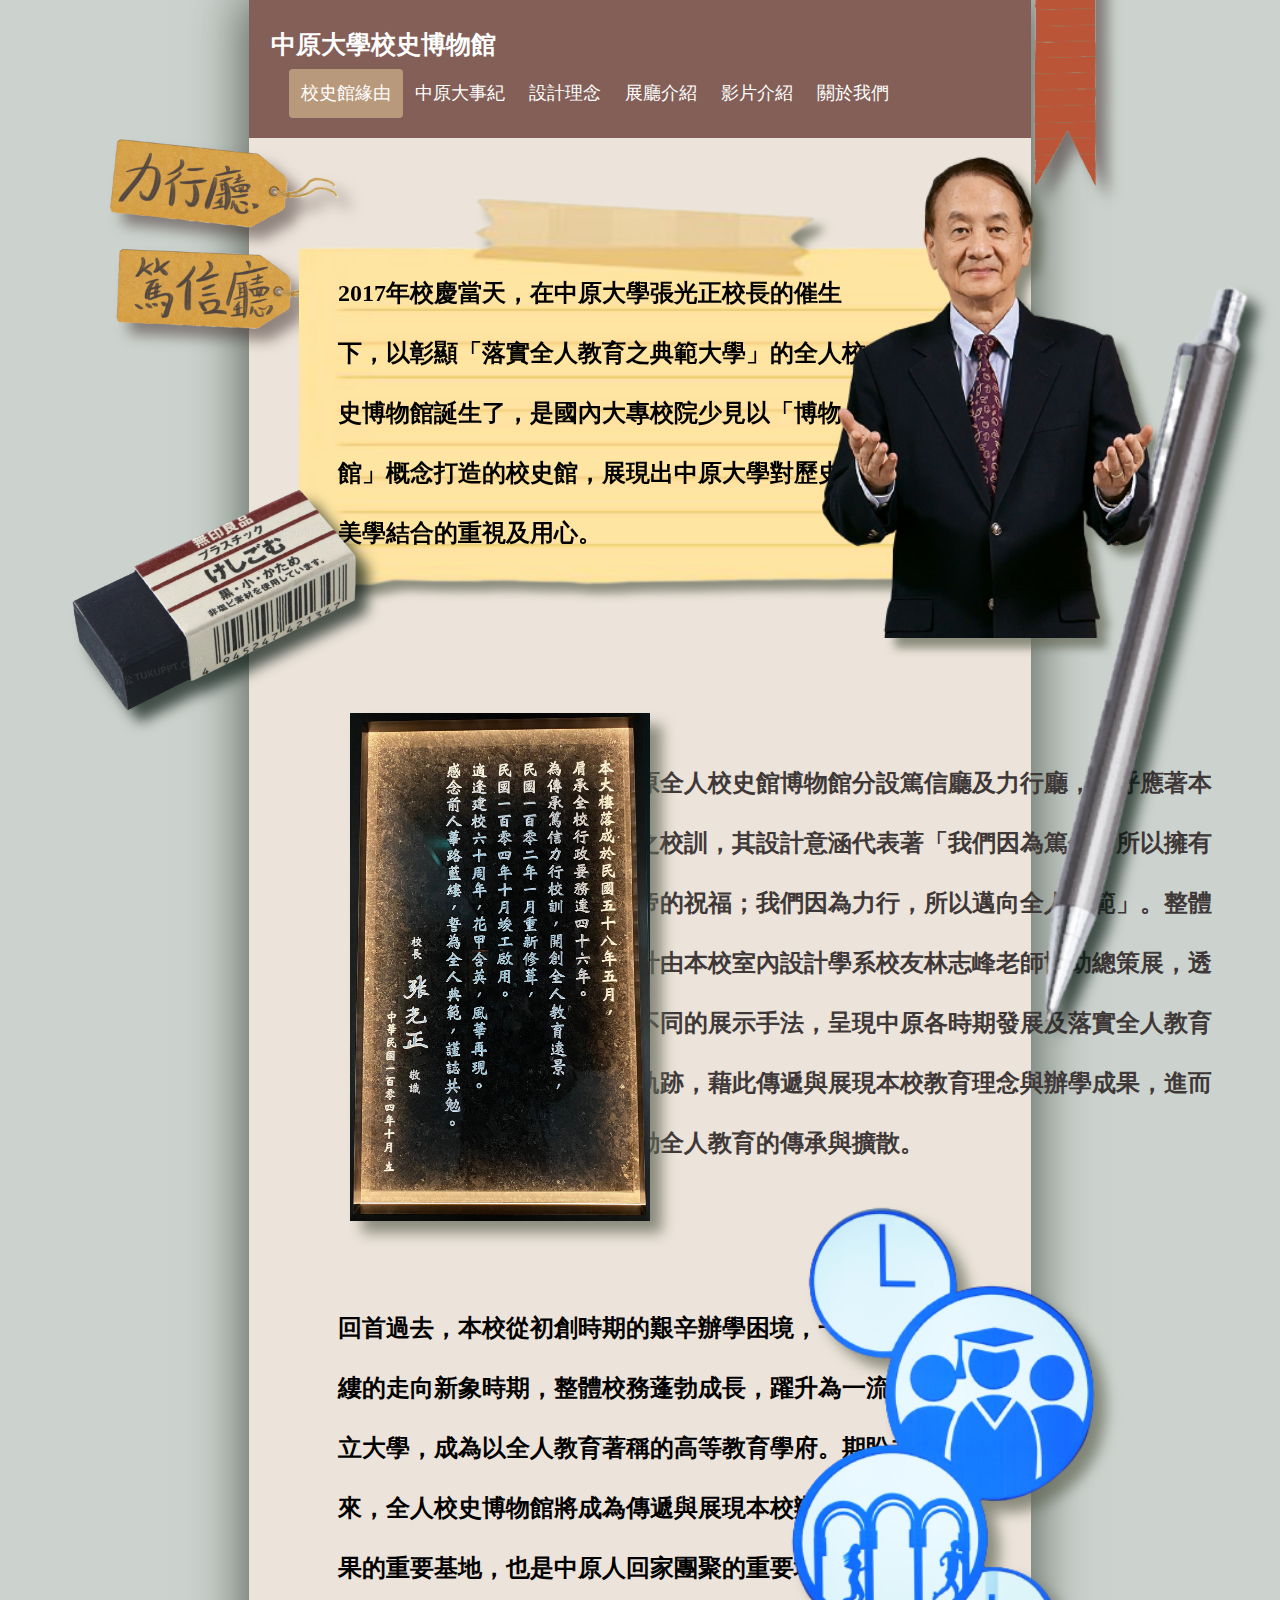
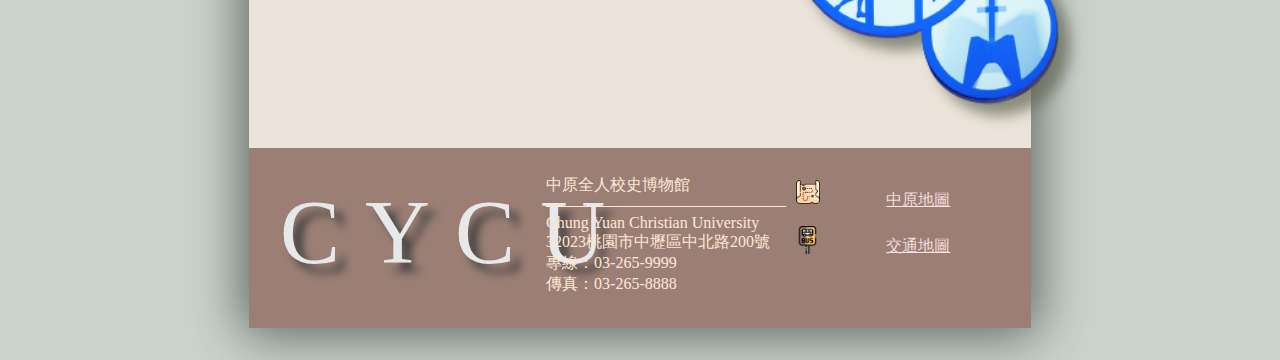
<file: Midterm/reason.html>
<!DOCTYPE html>
<html lang="en">
<head>
    <meta charset="UTF-8">
    <meta http-equiv="X-UA-Compatible" content="IE=edge">
    <meta name="viewport" content="width=device-width, initial-scale=1.0">
    <title>reason</title>
    <link rel="stylesheet" href="common.css">
    <link rel="stylesheet" href="reason.css">
    <style>

    </style>
</head>
<body>
    <div class="pen">
      <a href="index.html"><img src="img/筆.png"></a>
    </div>
    <div class="eraser">
      <a href="index.html"><img src="img/橡皮擦.png"></a>
    </div>
    <div class="bookmark">
      <a href="index.html"><img src="img/大書籤.png"></a>
    </div>

    
    <div class="bookmark1">
      <a href="exhibition1.html"><img src="img/書籤1.png"></a>
    </div>

    <div class="bookmark2">
      <a href="exhibition2.html"><img src="img/書籤2.png"></a>
    </div>


    <div class="section">
        <header>
          <div class="header">
            <a href="index.html" class="logo">中原大學校史博物館</a>
            <div class="header-right">
              <a class="active" href="reason.html">校史館緣由</a>
              <a href="memorabilia.html">中原大事紀</a>
              <a href="designConcept.html">設計理念</a>

             <div class="dropdown">
                 <button class="dropbtn">展廳介紹
                 <i class="fa fa-caret-down"></i></button>             
              <div class="dropdown-content">
                <a href="exhibition1.html">力行廳</a>
                <a href="exhibition2.html">篤信廳</a>
              </div>
            </div>

              <a href="video.html">影片介紹</a>
              <a href="aboutUs.html">關於我們</a>
            </div>
          </div>
        </header>
        <div class="container">
            <div class="boxA">
              <div class="boxA1">
                <div class="boxA1_1">
                  2017年校慶當天，在中原大學張光正校長的催生下，以彰顯「落實全人教育之典範大學」的全人校史博物館誕生了，是國內大專校院少見以「博物館」概念打造的校史館，展現出中原大學對歷史及美學結合的重視及用心。
                </div>
                <div class="boxA1_2">
                  <img src="img/便條紙1.png">
                </div>
                <div class="boxA1_3">
                  <img class="pp" src="img/張光正.png">
                </div>
              </div>
            </div>

            <div class="boxB">
              <div class="boxB1">
                <div class="boxB1_1">
                  中原全人校史館博物館分設篤信廳及力行廳，正呼應著本校之校訓，其設計意涵代表著「我們因為篤信、所以擁有上帝的祝福；我們因為力行，所以邁向全人典範」。整體設計由本校室內設計學系校友林志峰老師協助總策展，透過不同的展示手法，呈現中原各時期發展及落實全人教育的軌跡，藉此傳遞與展現本校教育理念與辦學成果，進而帶動全人教育的傳承與擴散。
                </div>
                <div class="boxB1_2">
                  <img class="ss" src="img/校史館.jpg" width="300px">
                </div>
              </div>   
            </div>

            <div class="boxC">
              <div class="boxC1">
                <div class="boxC1_1">
                  回首過去，本校從初創時期的艱辛辦學困境，一路篳路藍縷的走向新象時期，整體校務蓬勃成長，躍升為一流的私立大學，成為以全人教育著稱的高等教育學府。期盼未來，全人校史博物館將成為傳遞與展現本校辦學精神與成果的重要基地，也是中原人回家團聚的重要場所。    
                </div>
                <div class="boxC1_2">
                  <img class="cc" src="img/圈圈.png" width="500px">
                </div>
              </div>    
            </div>

<!--
            <div class="boxD">
              <iframe width="560" height="315" src="https://www.youtube.com/embed/m7BsGjEeZRs" title="YouTube video player" frameborder="0" allow="accelerometer; autoplay; clipboard-write; encrypted-media; gyroscope; picture-in-picture" allowfullscreen></iframe>
            </div>

            <div class="boxE">
              <iframe width="560" height="315" src="https://www.youtube.com/embed/FqbR-rRv3iw" title="YouTube video player" frameborder="0" allow="accelerometer; autoplay; clipboard-write; encrypted-media; gyroscope; picture-in-picture" allowfullscreen></iframe>
            </div>

-->

        </div>
        <footer> 
          <div class="containerfooter">
            <div class="footertxt">
              CYCU
            </div>
            <div class="txt2">
              中原全人校史博物館<br>
              ———————————————<br>
              Chung Yuan Christian University<br>
              32023桃園市中壢區中北路200號<br>
              專線：03-265-9999<br>
              傳真：03-265-8888
            </div>
            <div class="icon">
              <a href="https://www.cycu.edu.tw/campus.html" target="blank"><img src="img/map.png" alt="中原地圖" width="10%"></a>
              <div class="txt3"><a href="https://www.cycu.edu.tw/campus.html" target="blank">中原地圖</a></div>
              <br>
              <br>
              <a href="https://www.cycu.edu.tw/map.html" target="blank" class="bus"><img src="img/bus-stop.png" width="12%" ></a>
              <div class="txt3"><a href="https://www.cycu.edu.tw/map.html" target="blank">交通地圖</a></div>
            </div>
        
          </div>
        
        </footer>
    </div>
</body>
</html>
</file>
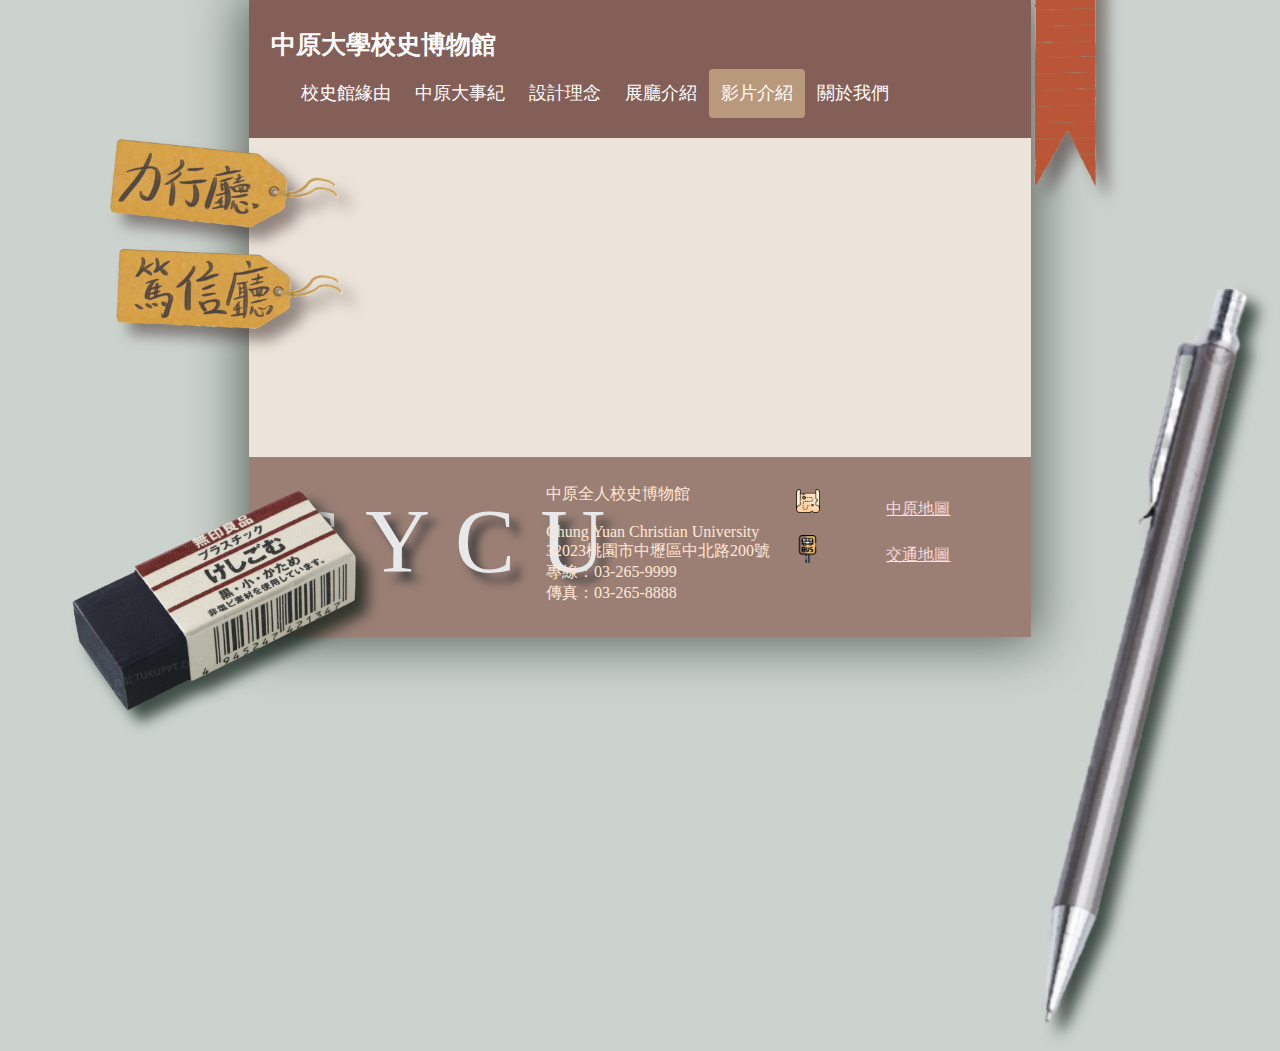
<file: Midterm/video.html>
<!DOCTYPE html>
<html lang="en">
<head>
    <meta charset="UTF-8">
    <meta http-equiv="X-UA-Compatible" content="IE=edge">
    <meta name="viewport" content="width=device-width, initial-scale=1.0">
    <title>video</title>
    <link rel="stylesheet" href="common.css">
    <style> 
    </style>
</head>
<body>
    <div class="pen">
        <a href="index.html"><img src="img/筆.png"></a>
    </div>
    <div class="eraser">
        <a href="index.html"><img src="img/橡皮擦.png"></a>
    </div>
    <div class="bookmark">
        <a href="index.html"><img src="img/大書籤.png"></a>
    </div>  
    <div class="bookmark1">
        <a href="exhibition1.html"><img src="img/書籤1.png"></a>
    </div>
    <div class="bookmark2">
        <a href="exhibition2.html"><img src="img/書籤2.png"></a>
    </div>
    <div class="section">
        <header>
            <div class="header">
              <a href="index.html" class="logo">中原大學校史博物館</a>
              <div class="header-right">
                <a href="reason.html">校史館緣由</a>
                <a href="memorabilia.html">中原大事紀</a>
                <a href="designConcept.html">設計理念</a>
  
               <div class="dropdown">
                   <button class="dropbtn">展廳介紹
                   <i class="fa fa-caret-down"></i></button>             
                <div class="dropdown-content">
                  <a href="exhibition1.html">力行廳</a>
                  <a href="exhibition2.html">篤信廳</a>
                </div>
              </div>
  
                <a class="active" href="video.html">影片介紹</a>
                <a href="aboutUs.html">關於我們</a>
              </div>
            </div>
          </header>
        <iframe width="560" height="315" src="https://www.youtube.com/embed/mrKqDB1s8DA" title="YouTube video player" frameborder="0" allow="accelerometer; autoplay; clipboard-write; encrypted-media; gyroscope; picture-in-picture" allowfullscreen></iframe>
        
        <footer> 
          <div class="containerfooter">
            <div class="footertxt">
              CYCU
            </div>
            <div class="txt2">
              中原全人校史博物館<br>
              <br>
              Chung Yuan Christian University<br>
              32023桃園市中壢區中北路200號<br>
              專線：03-265-9999<br>
              傳真：03-265-8888
            </div>
            <div class="icon">
              <a href="https://www.cycu.edu.tw/campus.html" target="blank"><img src="img/map.png" alt="中原地圖" width="10%"></a>
              <div class="txt3"><a href="https://www.cycu.edu.tw/campus.html" target="blank">中原地圖</a></div>
              <br>
              <br>
              <a href="https://www.cycu.edu.tw/map.html" target="blank" class="bus"><img src="img/bus-stop.png" width="12%" ></a>
              <div class="txt3"><a href="https://www.cycu.edu.tw/map.html" target="blank">交通地圖</a></div>
            </div>
        
          </div>
        </footer>

    </div>
</body>
</html>
</file>
<file: Midterm/common.css>
body{
    margin-top: 0;
    margin-bottom: 20px;
    background-color: #ccd3ce;
    padding: 0 11%;
    z-index: 1;
}

/*筆*/
.pen{
  z-index: 5;
  position: absolute;
  left: 79.5%;
  top: 30%;
}
.pen img{
  width: 300px;
  -webkit-filter: drop-shadow(12px 12px 7px rgba(43, 18, 18, 0.7));
  filter: drop-shadow(12px 12px 7px rgba(6, 22, 14, 0.7))
}

.pen img:hover{
  transform:translateX(60px);
  transform:translate(20px) rotate(2deg) scale(1.05);
  transition: 0.5s;
}
/*橡皮擦*/
.eraser{
  z-index: 5;
  position: absolute;
  left: 5%;
  top: 50%;
}
.eraser img{
  width: 300px;
  -webkit-filter: drop-shadow(12px 12px 7px rgba(43, 18, 18, 0.7));
  filter: drop-shadow(12px 12px 7px rgba(6, 22, 14, 0.7))
}


.eraser img:hover{
  transform:translateX(60px);
  transform:translate(20px) rotate(2deg) scale(1.05);
  transition: 0.5s;
}

/*----紅色書籤----*/
.bookmark{
  z-index: 5;
  position: absolute;
  left: 68%;
  top: -170px;
}
.bookmark img{
  width: 460px;
  -webkit-filter: drop-shadow(12px 12px 7px rgba(0, 0, 0, 0.322));
  filter: drop-shadow(12px 12px 7px rgba(53, 36, 36, 0.5))
}
.bookmark img:hover{
  transform:translateY(30px);
  transition: 1s;
}


/*----側邊書籤-1----*/
.bookmark1{
  z-index: 0;
  position: absolute;
  left: 30px;
  top: 50px;
}
.bookmark1 img{
  width: 350px;
  -webkit-filter: drop-shadow(12px 12px 7px rgba(0, 0, 0, 0.322));
  filter: drop-shadow(12px 12px 7px rgba(53, 36, 36, 0.5))
}
.bookmark1 img:hover{
  transform:translateX(60px);
  transform:translate(-20px) rotate(2deg) scale(1.05);
  transition: 0.5s;
}

/*----側邊書籤-2----*/
.bookmark2{
  z-index: 0;
  position: absolute;
  left: 46px;
  top: 230px;
}
.bookmark2 img{
  width: 325px;
  -webkit-filter: drop-shadow(12px 12px 7px rgba(0, 0, 0, 0.322));
  filter: drop-shadow(12px 12px 7px rgba(53, 36, 36, 0.5))
}
.bookmark2 img:hover{
  transform:translateX(60px);
  transform:translate(-20px) rotate(2deg) scale(1.05);
  transition: 0.5s;
}


/*-------------------*/
.section {
    background: #ece4da;
    margin:0px 100px;
    box-shadow:0 0 50px 6px #03110494;
}     

/*----------------------------------------*/
.header {
  overflow: hidden;
  background-color: #835f58;
  padding: 20px 10px;
  z-index: 3;
}

.header a {
  float: left;
  color: #FFFFFF;
  text-align: center;
  padding: 12px;
  text-decoration: none;
  font-size: 18px;
  line-height: 25px;
  border-radius: 4px;
}

.header a.logo {
  font-size: 25px;
  font-weight: bold;
}

.header a:hover {
  background-color: #ddd;
  color: black;
  transform: scale(1.1);
  transition: 0.5s;
}

.header.logo:hover {
  background-color: #ddd;
  color: black;
  transition: 0.5s;
}

.header a.active {
  background-color: rgb(185, 153, 123);
  color: white;
}

.header-right {
  float: left;
  margin-left: 30px;
}

@media screen and (max-width: 500px) {
  .header a {
    float: none;
    display: block;
    text-align: left;
  }
  .header-right {
    float: none;
  }
}

  .dropdown {
    float: left;
    overflow: hidden;
  }
  
  .dropdown .dropbtn {
    color: rgb(255, 255, 255);
    text-align: center;
    padding: 12px;
    text-decoration: none;
    font-size: 18px;
    line-height: 25px;
    border-radius: 4px;

    border: none;
    outline: none;
    background-color: inherit;
    margin: 0; 
  }
  
  .dropdown-content {
    display: none;
    position: absolute;
    background-color: #f9f9f9;
    min-width: 100px;
    box-shadow: 0px 8px 16px 0px rgba(0,0,0,0.2);
    z-index: 3;
  }
  
  .dropdown-content a {
    float: none;
    color: rgb(143, 46, 46);
    padding: 12px 10px;
    text-decoration: none;
    display: block;
    text-align: center;
  }
  
  .dropdown-content a:hover {
    background-color: #ddd;
  }
  
  .dropdown:hover .dropdown-content {
    display: block;
  }
  
  /*--------------index---------------*/

  .message {
    display: flex;
  }

  .news{
    width: 750px;
    background-color: rgb(220, 217, 224);
    position: relative;
    left: 0%;
    border-radius: 5px;
    padding: 15px 15px 20px 20px;
    margin:20px;
    border: solid rgb(133, 150, 143);
  }
  .newstitle{
    padding: 5px;
    font-weight: bolder;
    font-size: 25px;
  }
  .newscontent{
    margin: 10px 0;
    color: rgb(53, 53, 53);
    font-family: 'Noto Serif TC', serif;
  }
  .newsmessage{
    margin: 0px;
    font-size: 18px;
    padding: 5px;
  }

  .open {
    display: flex;
    width: 500px;
    background-color: rgb(211, 200, 186);
    font-weight: bold;
    position: relative;
    left: 0%;
    border-radius: 5px;
    padding: 30px 0 20px 20px;
    border: solid #999581;
    margin: 20px;
  }
  
  .open1{
    width: 40%;
    float: left;
    font-size: 30px;
    font-weight: 800;
    margin-right:10px ;
    border-right: #7ca088 solid;
  }
  .open2{
    width: 60%;
    float: left;
    font-family: '方正正纖黑體';
    line-height: 30px;
  }

  .open2 :hover {
    background-color: rgb(216, 164, 164);
    color: black;
    transition: 0.5s;
  }

  .open:hover {
    /* 加粗的陰影外框 */
     box-shadow: 0 0 5px 3px rgb(216, 210, 210);
     background-color:#cedbcf;
  }
  .news:hover {
    /* 加粗的陰影外框 */
     box-shadow: 0 0 5px 3px rgb(189, 183, 183);
     background-color:#bebed1;
  }

  /*-------------------------*/
  footer{
    background-color: #9b7f75;
    display: flex;
  }


  .containerfooter{
    width: 100%;
    height:180px;
  }

  .footertxt{
    position: relative;
    width: 30%;
    height: 180px;
    float: left;
    left: 4%;


    line-height:170px;
    text-align: center;
    font-size: 90px;
    font-family:serif;
    letter-spacing: 25px;
    color: rgb(231, 232, 233);
    text-shadow: rgb(59, 60, 61)  0.1em 0.1em 0.1em;
  }
  
  .containerfooterforindex{
    width: 100%;
    height:180px;
  }

  .footertxtforindex{
    position: relative;
    width: 35%;
    height: 180px;
    float: left;
    left: 1%;


    line-height:170px;
    text-align: center;
    font-size: 90px;
    font-family:serif;
    letter-spacing: 25px;
    color: rgb(231, 232, 233);
    text-shadow: rgb(59, 60, 61)  0.1em 0.1em 0.1em;
  }

  .txt2{
    position: relative;
    width: 35%;
    height: 180px;
    float: left;
    color: rgb(255, 232, 213);
    left: 8%;
    top: 15%;
  }


  .icon{
    width: 30%;
    height: 180px;
    position: relative;
    float: left;
    left: 5%;
    top: 18%;
  }

  .bus{
  margin: -3px;
  
  
  }
  .txt3{
    display:inline;
    position: absolute;
    left: 90px;
    margin:10px 0px;
    color: rgb(255, 230, 230);
    text-decoration: underline;

  }
  .icon a:link{
    text-decoration: none;
    color: rgb(248, 219, 222);
  }
  .icon a:visited{
    color: rgb(255, 230, 230);
  }
</file>
<file: Midterm/designConcept.css>
.container{
    height: 100%;  /*拉紙的長度*/
}
.boxA{
    height:100px;
    display:flex;
}
.boxB{
    height:100px;
}
.boxC{
    height:100px;
}



.boxA1{
    width: 50%;
    border: solid #c41616;
    position: relative;
    float: left;
}

.boxA2{
    width: 50%;
    border: solid;
    position: relative;
    float: left;
}
</file>
<file: Midterm/reason.css>
.container{
    height: 100%;  /*拉紙的長度*/
}

.boxA{
    display: flex;
    width: 100%;
    height: 500px; /*注意!!*/
}

.boxA1{
    position: relative; 
    float: left;
    width: 50%;
    height: 500px;
    left: 50px;
    filter: drop-shadow(10px 10px 5px rgba(99, 102, 86, 0.7));
}


.pp:hover{
    transform:translateX(-60px);
    transition: 2s;
    filter: blur(0px);    /*模糊好用~~~*/
}
.boxA1:hover{
    transform:scale(1.1);
    transition : 3s;
}

.boxA1_1{
    position: relative;
    float: left;
    font-family: "微軟正黑體";
    font-size: x-large;
    font-weight: bold;
    width: 550px;
    line-height: 60px;
    left: 10%;
    top: 25%;
    z-index: 1;
}

.boxA1_2{
    position: absolute;
    float: left;
    width: 600px;
    height: 400px;
    left: 0%;
    top: 10%;
    z-index: 0;
}

.boxA1_2 img{
    width: 700px;
    height: 100%;
}

.boxA1_3 img{
    position: absolute;
    width: 700px;
    height: 100%;
    left: 87%;
    z-index: 2;
}

/*-------------------*/

.boxB{
    display: flex;
    width: 100%;
    height: 500px; /*注意!!*/
}

.boxB1{
    position: relative; 
    float: left;
    width: 50%;
    height: 500px;
    left: 50px;
}

.boxB1_1{
    position: absolute;
    float: left;
    font-family: "微軟正黑體";
    font-size: x-large;
    font-weight:bold;
    color: rgb(63, 56, 56);
    width: 600px;
    line-height: 60px;
    left: 80%;
    top: 23%;
}

.boxB1 .boxB1_1:hover{
    transform:scale(1.1);
    transition: 1.5s;
}


.boxB1_2{                 /*圖片*/
    position: absolute;
    float: left;
    width: 30%;
    left: 13%;
    top: 15%;
}
.ss{
    filter: drop-shadow(12px 12px 7px rgba(99, 102, 86, 0.7));
}

.boxB1 .boxB1_2:hover{
    transform:scale(1.2);
    transition: 1s;
}

/*-------------*/

.boxC{
    display: flex;
    width: 100%;
    height: 300px; /*注意!!*/
    padding: 10px 0 300px 0;
}


.boxC1{
    position: relative; 
    float: left;
    width: 50%;
    height: 500px;
    left: 50px;
}

.boxC1 :hover{
    transform:scale(1.1);
    transition: 3s;
}

.boxC1_1{
    position: absolute;
    float: left;
    font-family: "微軟正黑體";
    font-size: x-large;
    font-weight: bold;
    width: 600px;
    line-height: 60px;
    left: 10%;
    top: 30%;
}

.boxC1_2{                 /*圖片*/
    position: absolute;
    float: left;
    width: 25%;
    left: 100%;
    top: -15%;
}
.cc{
    filter: drop-shadow(12px 12px 7px rgba(99, 102, 86, 0.7));
}


/*-------------*/
.boxD{
    z-index: 0;
    position: absolute;
    left: 30%;
    top: 1200px;
    width: 560px;
}

.boxE{
    z-index: 0;
    position: absolute;
    left: 30%;
    top: 30%;
    width: 560px;
}
</file>
<file: Midterm/letter.css>
/*
    <link type="text/css" rel="stylesheet" href="letter.css">


          
          <div class="image">
            <div class="animated-mail">
              <div class="back-fold"></div>
              <div class="letter">
                <div class="letter-border"></div>
                <div class="letter-title"></div>
                <div class="letter-context"></div>
                <div class="letter-stamp">
                  <div class="letter-stamp-inner"></div>
                </div>
              </div>
              <div class="top-fold"></div>
              <div class="body"></div>
              <div class="left-fold"></div>
            </div>
            <div class="shadow"></div>
          </div>
        </div>




*/




.image {
    position: absolute;
    top: 50%;
    left: 50%;
    width: 200px;
    height: 200px;
    -webkit-transform: translate(-50%, -50%);
    -moz-transform: translate(-50%, -50%);
    transform: translate(-50%, -50%);
    cursor: pointer;
  }
  
  .animated-mail {
    position: absolute;
    height: 150px;
    width: 200px;
    -webkit-transition: .4s;
    -moz-transition: .4s;
    transition: .4s;
  }
  .animated-mail .body {
    position: absolute;
    bottom: 0;
    width: 0;
    height: 0;
    border-style: solid;
    border-width: 0 0 100px 200px;
    border-color: transparent transparent #e95f55 transparent;
    z-index: 2;
  }
  .animated-mail .top-fold {
    position: absolute;
    top: 50px;
    width: 0;
    height: 0;
    border-style: solid;
    border-width: 50px 100px 0 100px;
    -webkit-transform-origin: 50% 0%;
    -webkit-transition: transform .4s .4s, z-index .2s .4s;
    -moz-transform-origin: 50% 0%;
    -moz-transition: transform .4s .4s, z-index .2s .4s;
    transform-origin: 50% 0%;
    transition: transform .4s .4s, z-index .2s .4s;
    border-color: #cf4a43 transparent transparent transparent;
    z-index: 2;
  }
  .animated-mail .back-fold {
    position: absolute;
    bottom: 0;
    width: 200px;
    height: 100px;
    background: #cf4a43;
    z-index: 0;
  }
  .animated-mail .left-fold {
    position: absolute;
    bottom: 0;
    width: 0;
    height: 0;
    border-style: solid;
    border-width: 50px 0 50px 100px;
    border-color: transparent transparent transparent #e15349;
    z-index: 2;
  }
  .animated-mail .letter {
    left: 20px;
    bottom: 0px;
    position: absolute;
    width: 160px;
    height: 60px;
    background: white;
    z-index: 1;
    overflow: hidden;
    -webkit-transition: .4s .2s;
    -moz-transition: .4s .2s;
    transition: .4s .2s;
  }
  .animated-mail .letter .letter-border {
    height: 10px;
    width: 100%;
    background: repeating-linear-gradient(-45deg, #cb5a5e, #cb5a5e 8px, transparent 8px, transparent 18px);
  }
  .animated-mail .letter .letter-title {
    margin-top: 10px;
    margin-left: 5px;
    height: 10px;
    width: 40%;
    background: #cb5a5e;
  }
  .animated-mail .letter .letter-context {
    margin-top: 10px;
    margin-left: 5px;
    height: 10px;
    width: 20%;
    background: #cb5a5e;
  }
  .animated-mail .letter .letter-stamp {
    margin-top: 30px;
    margin-left: 120px;
    border-radius: 100%;
    height: 30px;
    width: 30px;
    background: #cb5a5e;
    opacity: 0.3;
  }
  
  .shadow {
    position: absolute;
    top: 200px;
    left: 50%;
    width: 400px;
    height: 30px;
    transition: .4s;
    transform: translateX(-50%);
    -webkit-transition: .4s;
    -webkit-transform: translateX(-50%);
    -moz-transition: .4s;
    -moz-transform: translateX(-50%);
    border-radius: 100%;
    background: radial-gradient(rgba(0, 0, 0, 0.5), rgba(0, 0, 0, 0), rgba(0, 0, 0, 0));
  }
  
  .image:hover .animated-mail {
    transform: translateY(50px);
    -webkit-transform: translateY(50px);
    -moz-transform: translateY(50px);
  }
  .image:hover .animated-mail .top-fold {
    transition: transform .4s, z-index .2s;
    transform: rotateX(180deg);
    -webkit-transition: transform .4s, z-index .2s;
    -webkit-transform: rotateX(180deg);
    -moz-transition: transform .4s, z-index .2s;
    -moz-transform: rotateX(180deg);
    z-index: 0;
  }
  .image:hover .animated-mail .letter {
    height: 180px;
  }
  .image:hover .shadow {
    width: 250px;
  }
</file>
